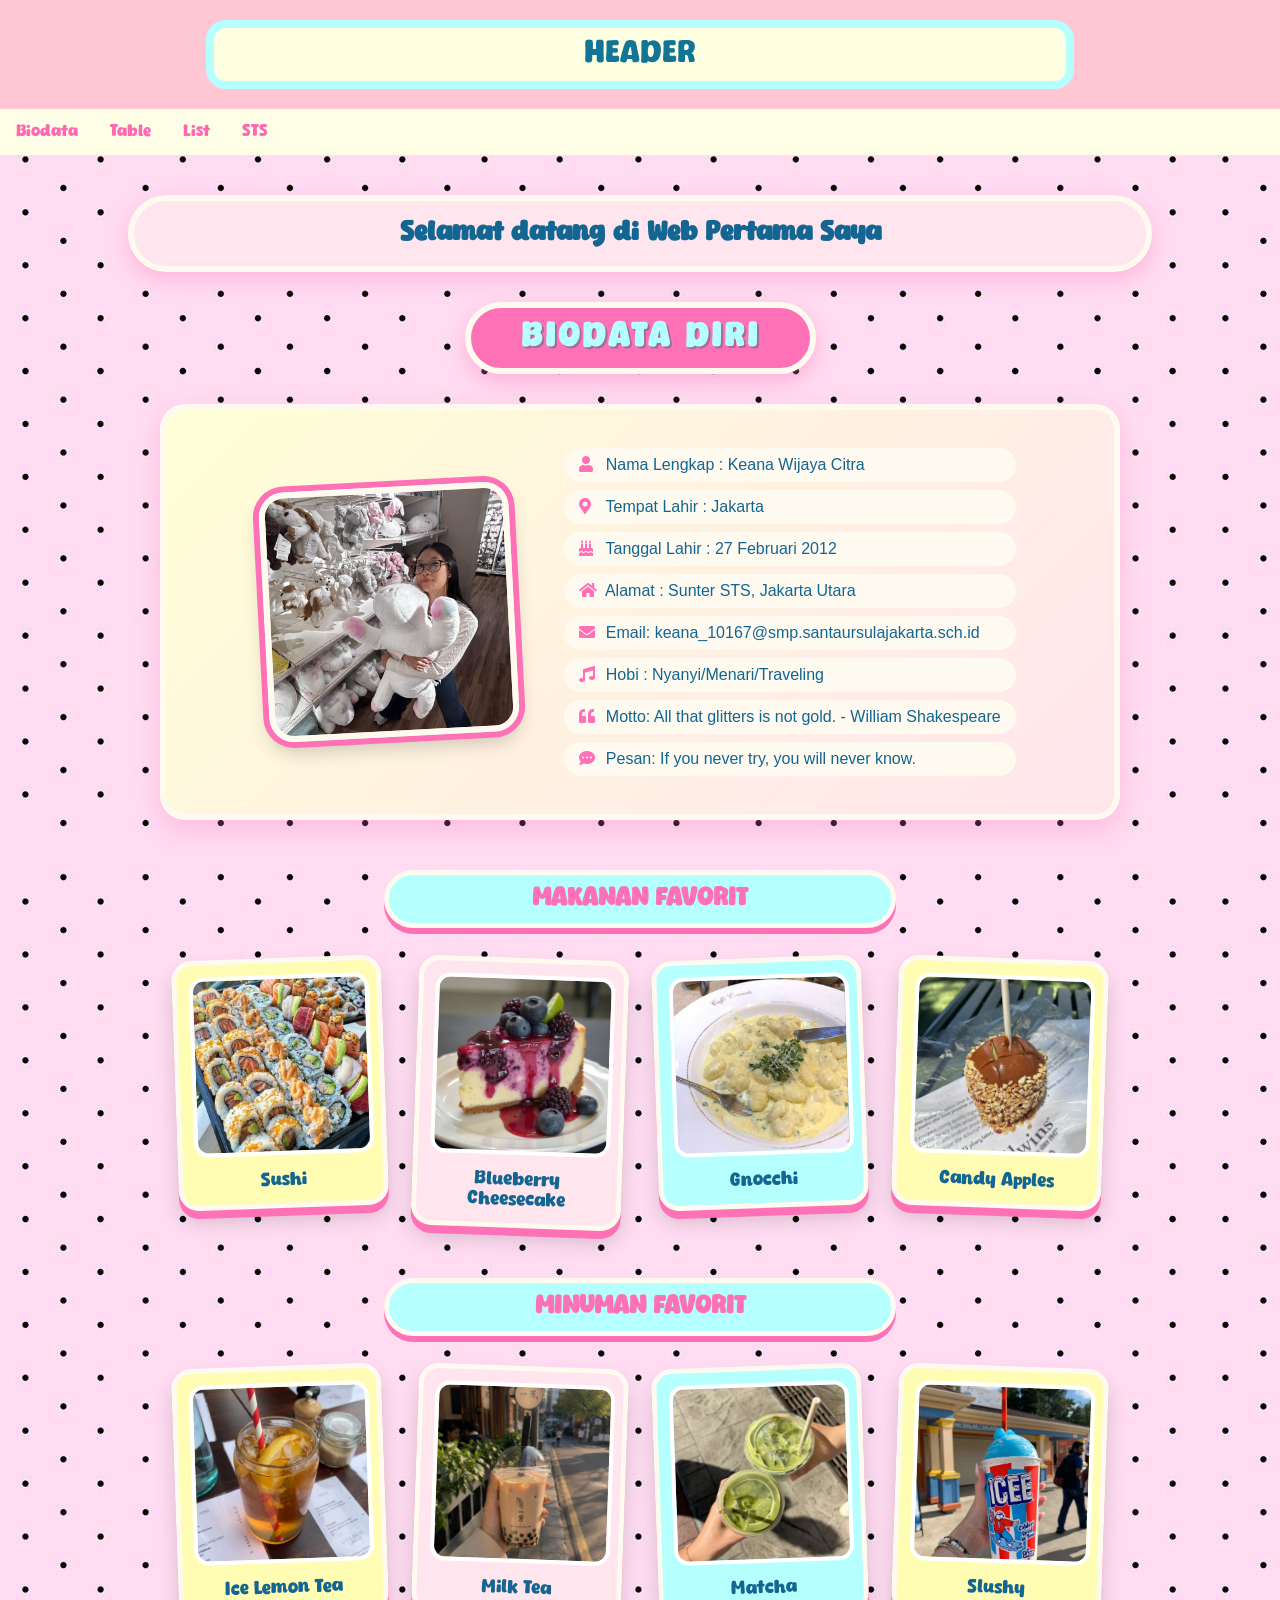
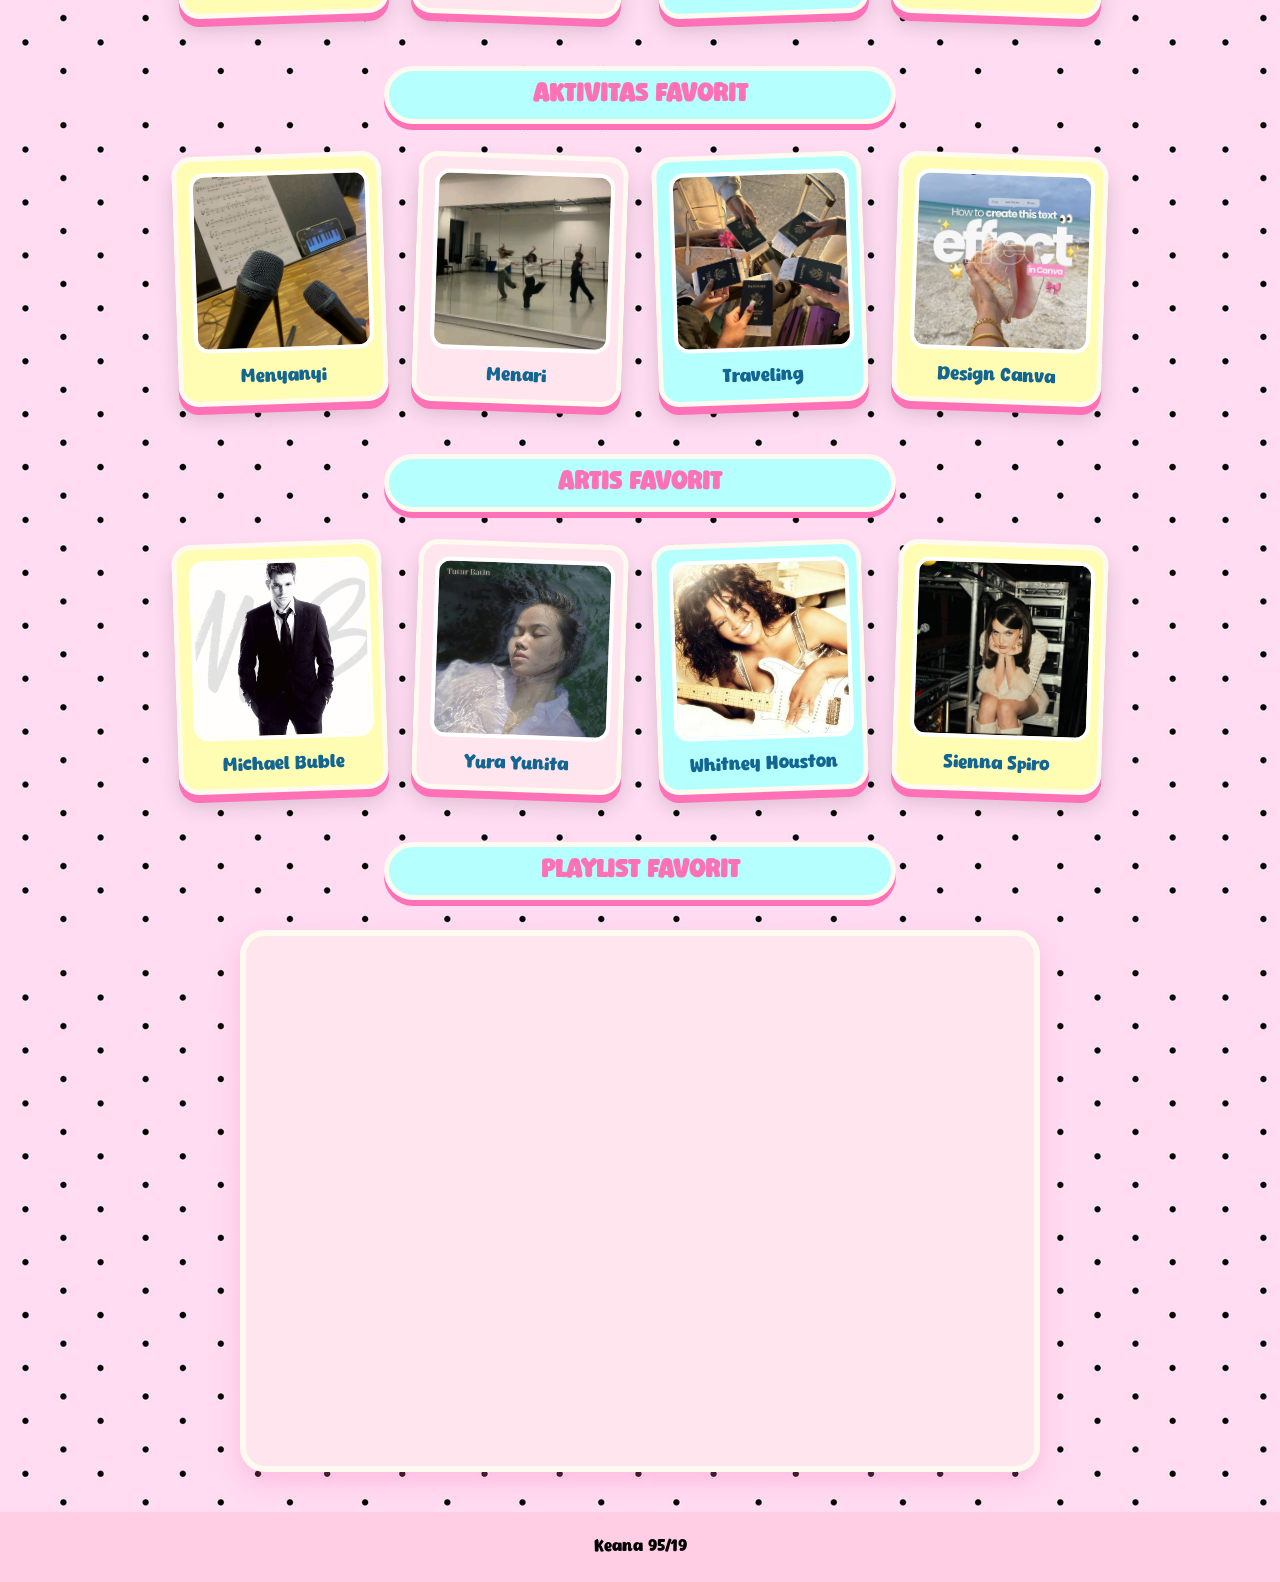
<file: index.html>
<!DOCTYPE html>
<html lang="id" translate="no">

<head>
    <title>BIODATA  DIRI</title>
    <link rel="stylesheet" href="https://cdnjs.cloudflare.com/ajax/libs/font-awesome/5.15.4/css/all.min.css">
    <link rel="stylesheet" href="index.css">
    <link rel="stylesheet" href="biodatastyle.css">
</head>

<body>
    <div class="header">
        <h2>HEADER</h2>
    </div>

    <div class="topnav">
        <a href="index.html" class="active">Biodata</a>
        <a href="table.html">Table</a>
        <a href="list.html">List</a>
        <a href="STS-95-19-KEANA/sts_95_19.html">STS</a>
    </div>

    <h2>Selamat datang di Web Pertama Saya</h2>

    <h1>BIODATA DIRI</h1>
    <div class="biodata">
        <div class="content">

            <div class="foto">
                <img src="kea.jpg" alt="Foto Masa Kini" class="top">
                <img src="keab.jpg" alt="Foto Masa Lalu" class="bottom">
            </div>

            <div class="isi">
                <p><i class="fas fa-user"></i> Nama Lengkap : Keana Wijaya Citra</p>
                <p><i class="fas fa-map-marker-alt"></i> Tempat Lahir : Jakarta</p>
                <p><i class="fas fa-birthday-cake"></i> Tanggal Lahir : 27 Februari 2012</p>
                <p><i class="fas fa-home"></i> Alamat : Sunter STS, Jakarta Utara</p>
                <p><i class="fas fa-envelope"></i> Email: keana_10167@smp.santaursulajakarta.sch.id</p>
                <p><i class="fas fa-music"></i> Hobi : Nyanyi/Menari/Traveling</p>
                <p><i class="fas fa-quote-left"></i> Motto: All that glitters is not gold. - William Shakespeare</p>
                <p><i class="fas fa-comment-dots"></i> Pesan: If you never try, you will never know.</p>
            </div>

        </div>
    </div>


    <h2>MAKANAN FAVORIT</h2>

    <div class="makanan">

        <div class="sushi">
            <img src="sushi.jpg" alt="Sushi" width="200" height="200">
            <p>Sushi</p>
        </div>

        <div class="blueberry">
            <img src="blueberry cheescake.jpg" alt="Blueberry Cheesecake" width="200" height="200">
            <p>Blueberry Cheesecake</p>
        </div>

        <div class="Gnocchi">
            <img src="gnocchi.jpg" alt="Gnocchi" width="200" height="200">
            <p>Gnocchi</p>
        </div>

        <div class="Candy">
            <img src="candy apple.jpg" alt="Candy Apples" width="200" height="200">
            <p>Candy Apples</p>
        </div>

    </div>


    <h3>MINUMAN FAVORIT</h3>

    <div class="minuman">

        <div class="ice">
            <img src="ice lemon tea.jpg" alt="Ice Lemon Tea" width="200" height="200">
            <p>Ice Lemon Tea</p>
        </div>

        <div class="Milk">
            <img src="milk tea.jpg" alt="Milk Tea" width="200" height="200">
            <p>Milk Tea</p>
        </div>

        <div class="Matcha">
            <img src="matcha.jpg" alt="Matcha" width="200" height="200">
            <p>Matcha</p>
        </div>

        <div class="Slushy">
            <img src="slushy.jpg" alt="Slushy" width="200" height="200">
            <p>Slushy</p>
        </div>

    </div>


    <h4>AKTIVITAS FAVORIT</h4>

    <div class="Aktivitas">

        <div class="Menyanyi">
            <img src="menyanyi.jpg" alt="Menyanyi" width="150" height="180">
            <p>Menyanyi</p>
        </div>

        <div class="Menari">
            <img src="menari.jpg" alt="Menari" width="150" height="180">
            <p>Menari</p>
        </div>

        <div class="Traveling">
            <img src="traveling.jpg" alt="Traveling" width="150" height="180">
            <p>Traveling</p>
        </div>

        <div class="Design">
            <img src="design canva.jpg" alt="Design Canva" width="150" height="180">
            <p>Design Canva</p>
        </div>

    </div>


    <h5>ARTIS FAVORIT</h5>

    <div class="Artis">

        <div class="Michael">
            <img src="michael buble.jpg" alt="Michael Buble" width="150" height="180">
            <p>Michael Buble</p>
        </div>

        <div class="Yura">
            <img src="yura yunita.jpg" alt="Yura Yunita" width="150" height="180">
            <p>Yura Yunita</p>
        </div>

        <div class="Whitney">
            <img src="whitney houston.jpg" alt="Whitney Houston" width="150" height="180">
            <p>Whitney Houston</p>
        </div>

        <div class="Sienna Spiro">
            <img src="sienna spiro.jpg" alt="Sienna Spiro" width="150" height="180">
            <p>Sienna Spiro</p>
        </div>

    </div>

    <h2>PLAYLIST FAVORIT</h2>

    <div class="playlist">
        <iframe data-testid="embed-iframe" style="border-radius:12px" src="https://open.spotify.com/embed/playlist/65lDXXpES93YU4XHJuozXr?utm_source=generator&theme=0&si=4c7670f8c61f4f93" width="100%" height="500" frameBorder="0" allowfullscreen="" allow="autoplay; clipboard-write; encrypted-media; fullscreen; picture-in-picture" loading="lazy"></iframe>
    </div>

    <div class="footer">
        <p>Keana 95/19</p>
    </div>

</body>

</html>
</file>
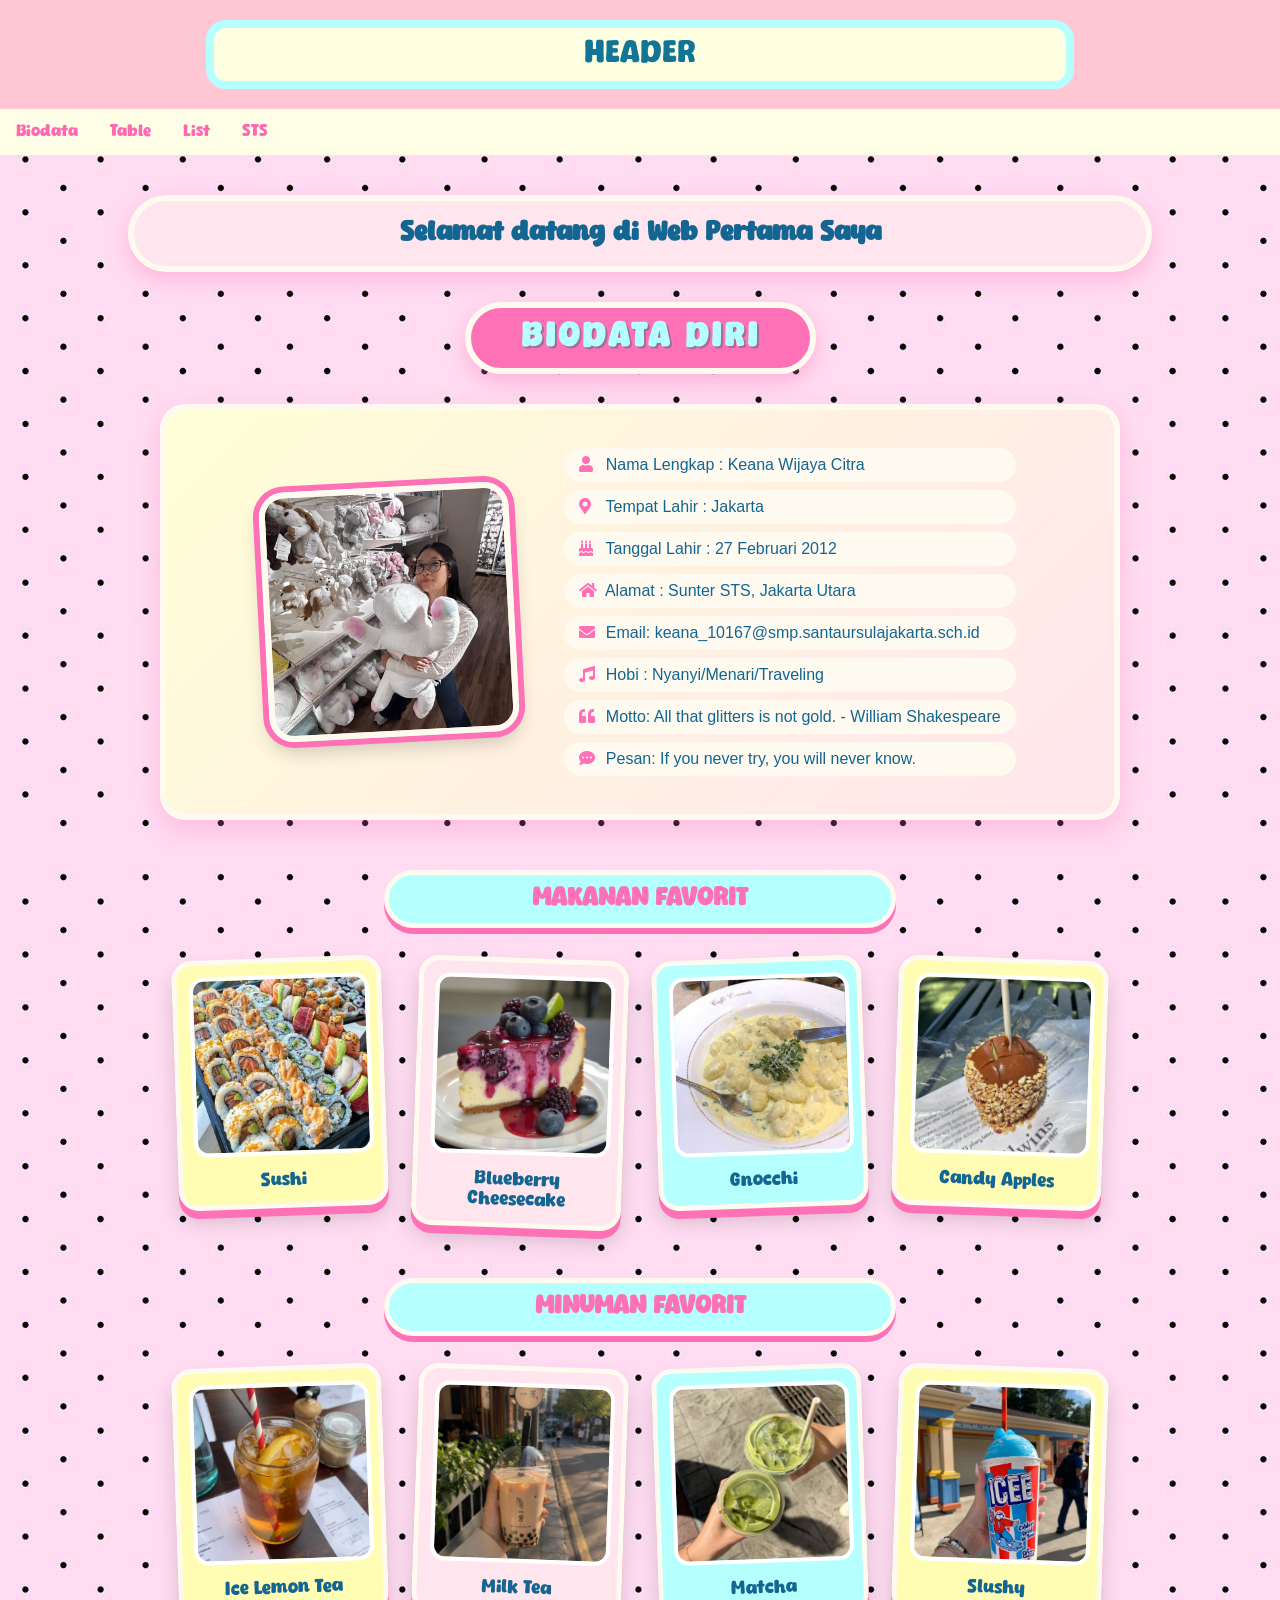
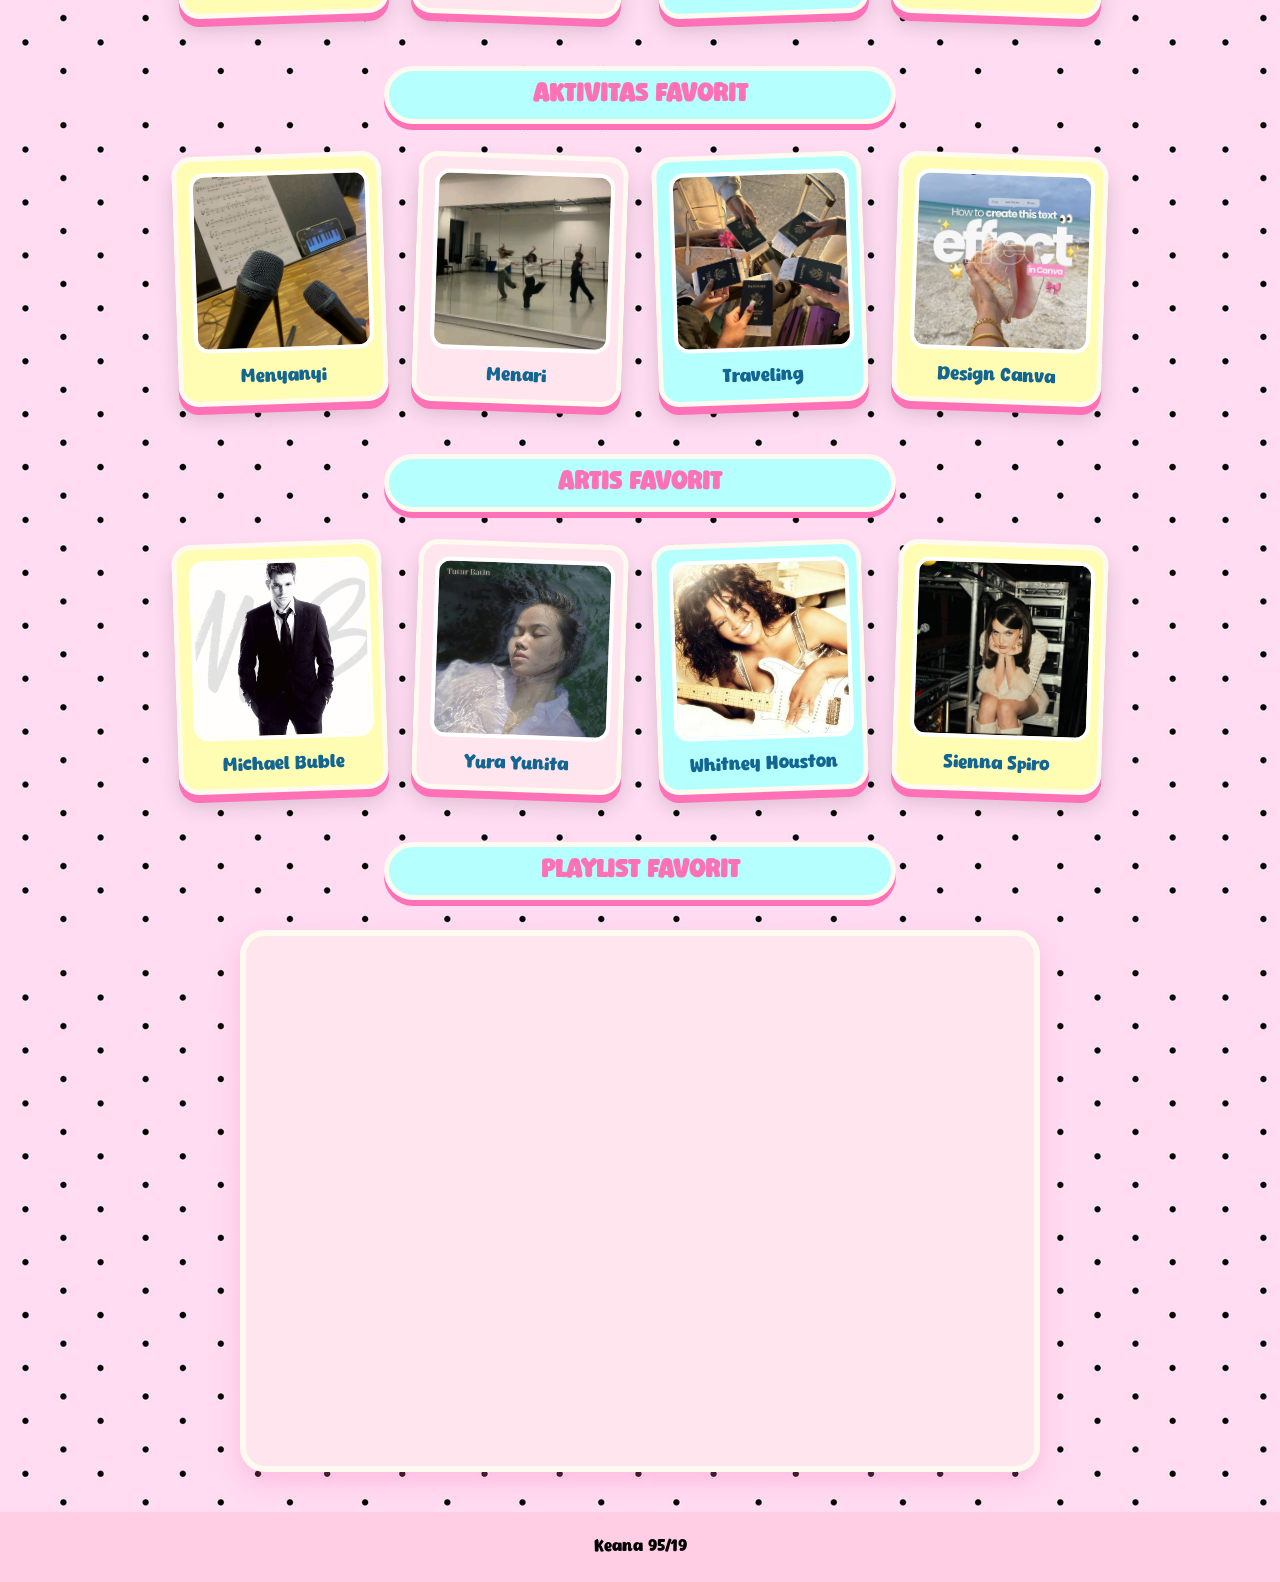
<file: biodata.html>
<!DOCTYPE html>
<html lang="id" translate="no">

<head>
    <title>BIODATA  DIRI</title>
    <link rel="stylesheet" href="https://cdnjs.cloudflare.com/ajax/libs/font-awesome/5.15.4/css/all.min.css">
    <link rel="stylesheet" href="index.css">
    <link rel="stylesheet" href="biodatastyle.css">
</head>

<body>
    <div class="header">
        <h2>HEADER</h2>
    </div>

    <div class="topnav">
        <a href="index.html" class="active">Biodata</a>
        <a href="table.html">Table</a>
        <a href="list.html">List</a>
        <a href="STS-95-19-KEANA/sts_95_19.html">STS</a>
    </div>

    <h2>Selamat datang di Web Pertama Saya</h2>

    <h1>BIODATA DIRI</h1>
    <div class="biodata">
        <div class="content">

            <div class="foto">
                <img src="kea.jpg" alt="Foto Masa Kini" class="top">
                <img src="keab.jpg" alt="Foto Masa Lalu" class="bottom">
            </div>

            <div class="isi">
                <p><i class="fas fa-user"></i> Nama Lengkap : Keana Wijaya Citra</p>
                <p><i class="fas fa-map-marker-alt"></i> Tempat Lahir : Jakarta</p>
                <p><i class="fas fa-birthday-cake"></i> Tanggal Lahir : 27 Februari 2012</p>
                <p><i class="fas fa-home"></i> Alamat : Sunter STS, Jakarta Utara</p>
                <p><i class="fas fa-envelope"></i> Email: keana_10167@smp.santaursulajakarta.sch.id</p>
                <p><i class="fas fa-music"></i> Hobi : Nyanyi/Menari/Traveling</p>
                <p><i class="fas fa-quote-left"></i> Motto: All that glitters is not gold. - William Shakespeare</p>
                <p><i class="fas fa-comment-dots"></i> Pesan: If you never try, you will never know.</p>
            </div>

        </div>
    </div>


    <h2>MAKANAN FAVORIT</h2>

    <div class="makanan">

        <div class="sushi">
            <img src="sushi.jpg" alt="Sushi" width="200" height="200">
            <p>Sushi</p>
        </div>

        <div class="blueberry">
            <img src="blueberry cheescake.jpg" alt="Blueberry Cheesecake" width="200" height="200">
            <p>Blueberry Cheesecake</p>
        </div>

        <div class="Gnocchi">
            <img src="gnocchi.jpg" alt="Gnocchi" width="200" height="200">
            <p>Gnocchi</p>
        </div>

        <div class="Candy">
            <img src="candy apple.jpg" alt="Candy Apples" width="200" height="200">
            <p>Candy Apples</p>
        </div>

    </div>


    <h3>MINUMAN FAVORIT</h3>

    <div class="minuman">

        <div class="ice">
            <img src="ice lemon tea.jpg" alt="Ice Lemon Tea" width="200" height="200">
            <p>Ice Lemon Tea</p>
        </div>

        <div class="Milk">
            <img src="milk tea.jpg" alt="Milk Tea" width="200" height="200">
            <p>Milk Tea</p>
        </div>

        <div class="Matcha">
            <img src="matcha.jpg" alt="Matcha" width="200" height="200">
            <p>Matcha</p>
        </div>

        <div class="Slushy">
            <img src="slushy.jpg" alt="Slushy" width="200" height="200">
            <p>Slushy</p>
        </div>

    </div>


    <h4>AKTIVITAS FAVORIT</h4>

    <div class="Aktivitas">

        <div class="Menyanyi">
            <img src="menyanyi.jpg" alt="Menyanyi" width="150" height="180">
            <p>Menyanyi</p>
        </div>

        <div class="Menari">
            <img src="menari.jpg" alt="Menari" width="150" height="180">
            <p>Menari</p>
        </div>

        <div class="Traveling">
            <img src="traveling.jpg" alt="Traveling" width="150" height="180">
            <p>Traveling</p>
        </div>

        <div class="Design">
            <img src="design canva.jpg" alt="Design Canva" width="150" height="180">
            <p>Design Canva</p>
        </div>

    </div>


    <h5>ARTIS FAVORIT</h5>

    <div class="Artis">

        <div class="Michael">
            <img src="michael buble.jpg" alt="Michael Buble" width="150" height="180">
            <p>Michael Buble</p>
        </div>

        <div class="Yura">
            <img src="yura yunita.jpg" alt="Yura Yunita" width="150" height="180">
            <p>Yura Yunita</p>
        </div>

        <div class="Whitney">
            <img src="whitney houston.jpg" alt="Whitney Houston" width="150" height="180">
            <p>Whitney Houston</p>
        </div>

        <div class="Sienna Spiro">
            <img src="sienna spiro.jpg" alt="Sienna Spiro" width="150" height="180">
            <p>Sienna Spiro</p>
        </div>

    </div>

    <h2>PLAYLIST FAVORIT</h2>

    <div class="playlist">
        <iframe data-testid="embed-iframe" style="border-radius:12px" src="https://open.spotify.com/embed/playlist/65lDXXpES93YU4XHJuozXr?utm_source=generator&theme=0&si=4c7670f8c61f4f93" width="100%" height="500" frameBorder="0" allowfullscreen="" allow="autoplay; clipboard-write; encrypted-media; fullscreen; picture-in-picture" loading="lazy"></iframe>
    </div>

    <div class="footer">
        <p>Keana 95/19</p>
    </div>

</body>

</html>
</file>
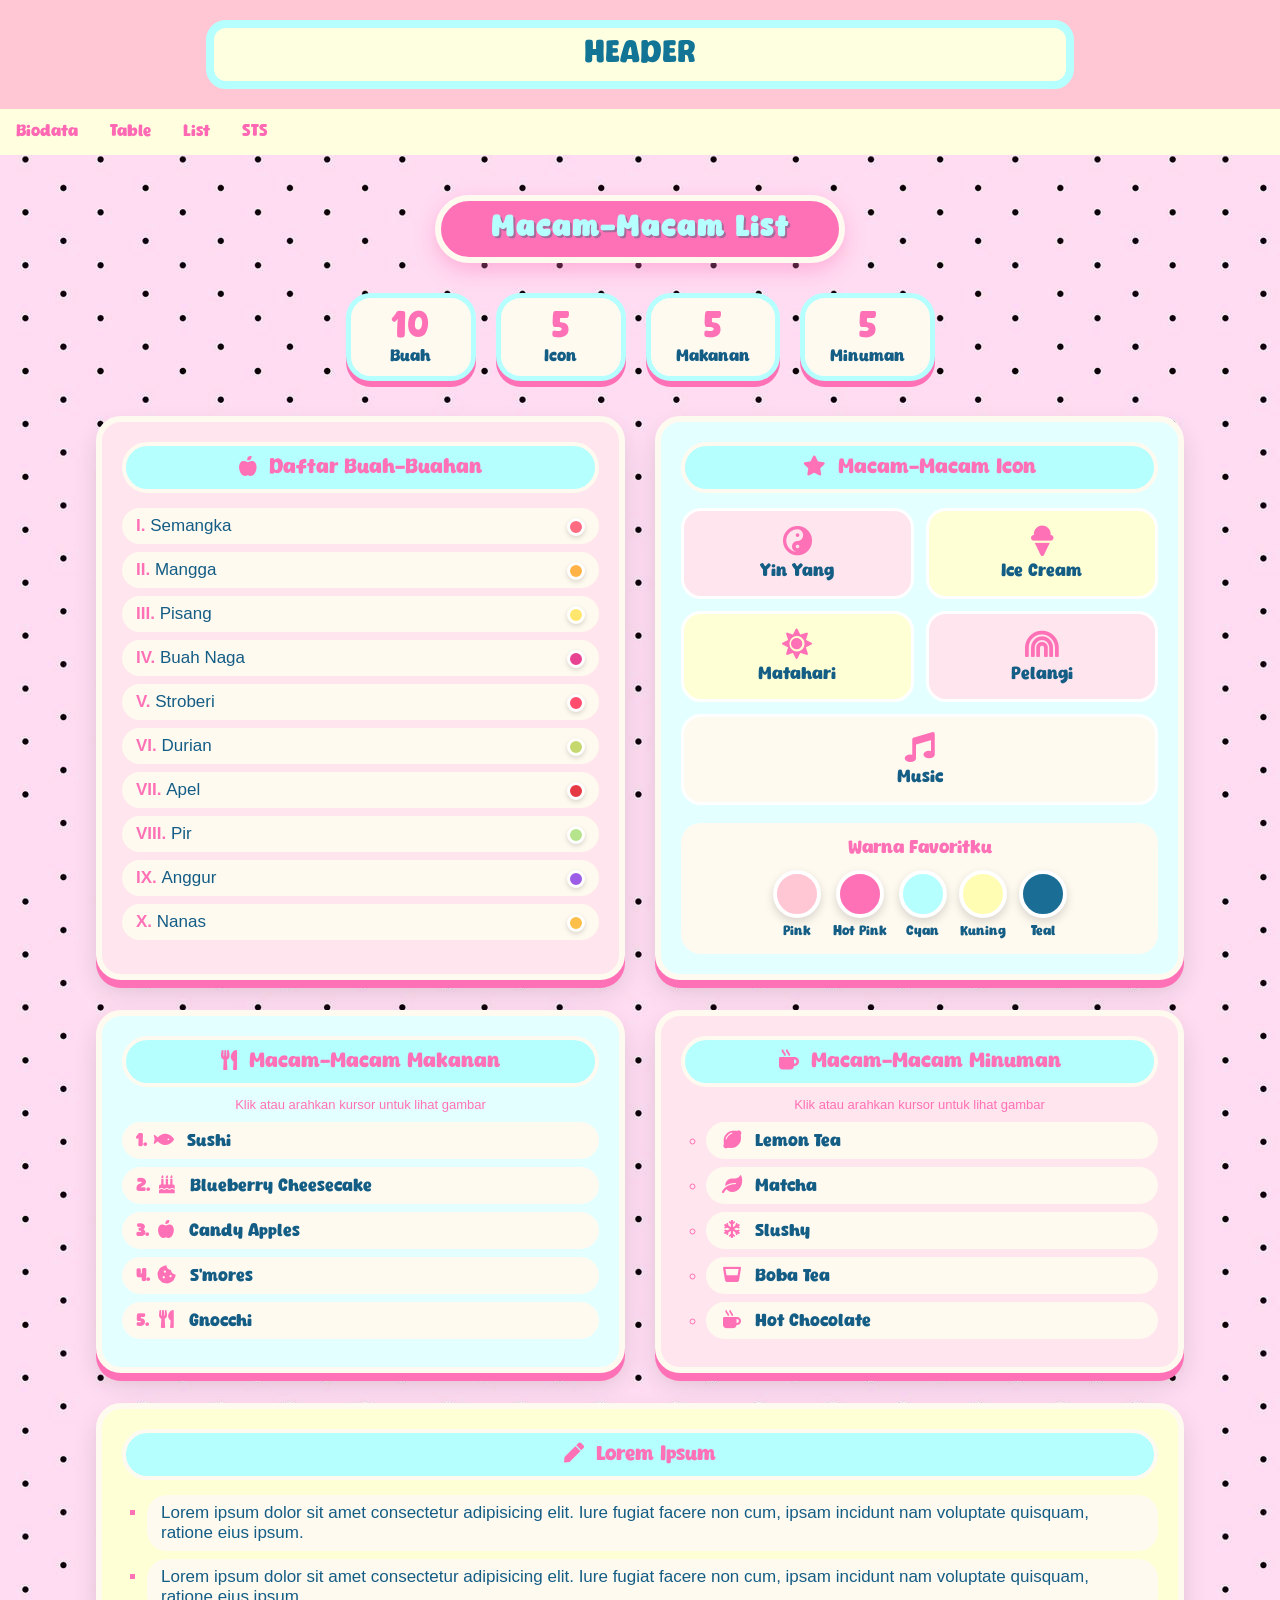
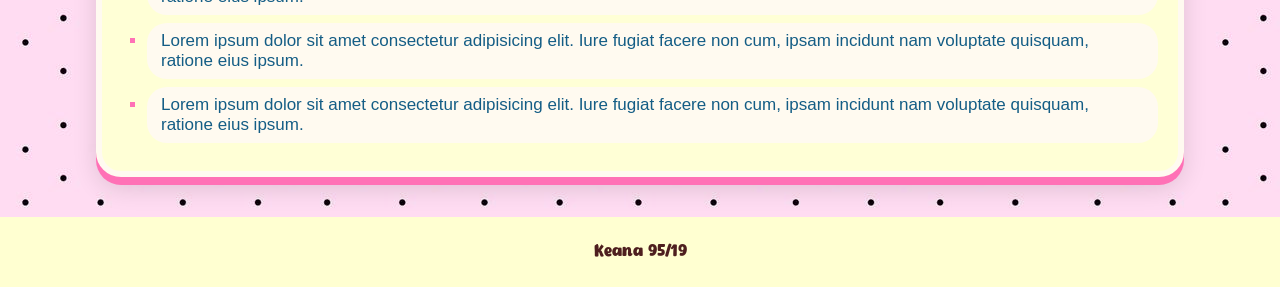
<file: list.html>
<!DOCTYPE html>
<html lang="id" translate="no">
<head>
  <meta charset="UTF-8">
  <title>Tugas List</title>
  <link rel="stylesheet" href="https://cdnjs.cloudflare.com/ajax/libs/font-awesome/5.15.4/css/all.min.css">
  <link rel="stylesheet" href="list.css">
</head>
<body>
  <div class="header">
    <h2>HEADER</h2>
  </div>

  <div class="topnav">
       <a href="biodata.html">Biodata</a>
       <a href="table.html">Table</a>
       <a href="list.html">List</a>
       <a href="STS-95-19-KEANA/sts_95_19.html">STS</a>
   </div>

  <h2 class="judul">Macam-Macam List</h2>

  <!-- ===== Ringkasan jumlah isi ===== -->
  <div class="ringkasan">
    <div class="angka">
      <span>10</span>
      <p>Buah</p>
    </div>
    <div class="angka">
      <span>5</span>
      <p>Icon</p>
    </div>
    <div class="angka">
      <span>5</span>
      <p>Makanan</p>
    </div>
    <div class="angka">
      <span>5</span>
      <p>Minuman</p>
    </div>
  </div>

  <div class="kotak">

    <!-- ===== Buah ===== -->
    <div class="kartu">
      <h4><i class="fas fa-apple-alt"></i> Daftar Buah-Buahan</h4>
      <ol class="buah">
        <li>Semangka <span class="warna-buah" style="background-color: #ff6b81;"></span></li>
        <li>Mangga <span class="warna-buah" style="background-color: #ffb347;"></span></li>
        <li>Pisang <span class="warna-buah" style="background-color: #ffe66d;"></span></li>
        <li>Buah Naga <span class="warna-buah" style="background-color: #e84393;"></span></li>
        <li>Stroberi <span class="warna-buah" style="background-color: #ff4d6d;"></span></li>
        <li>Durian <span class="warna-buah" style="background-color: #c5d86d;"></span></li>
        <li>Apel <span class="warna-buah" style="background-color: #e63946;"></span></li>
        <li>Pir <span class="warna-buah" style="background-color: #b5e48c;"></span></li>
        <li>Anggur <span class="warna-buah" style="background-color: #9b5de5;"></span></li>
        <li>Nanas <span class="warna-buah" style="background-color: #fcbf49;"></span></li>
      </ol>
    </div>

    <!-- ===== Icon ===== -->
    <div class="kartu">
      <h4><i class="fas fa-star"></i> Macam-Macam Icon</h4>
      <ul class="icon">
        <li><i class="fas fa-yin-yang"></i> Yin Yang</li>
        <li><i class="fas fa-ice-cream"></i> Ice Cream</li>
        <li><i class="fas fa-sun"></i> Matahari</li>
        <li><i class="fas fa-rainbow"></i> Pelangi</li>
        <li class="penuh"><i class="fas fa-music"></i> Music</li>
      </ul>

      <div class="palet">
        <p class="palet-judul">Warna Favoritku</p>
        <div class="warna-warna">
          <div class="warna-item">
            <div class="warna" style="background-color: #ffc7d4;"></div>
            <p>Pink</p>
          </div>
          <div class="warna-item">
            <div class="warna" style="background-color: rgb(255, 113, 182);"></div>
            <p>Hot Pink</p>
          </div>
          <div class="warna-item">
            <div class="warna" style="background-color: rgb(181, 255, 255);"></div>
            <p>Cyan</p>
          </div>
          <div class="warna-item">
            <div class="warna" style="background-color: rgb(255, 253, 180);"></div>
            <p>Kuning</p>
          </div>
          <div class="warna-item">
            <div class="warna" style="background-color: rgb(26, 110, 149);"></div>
            <p>Teal</p>
          </div>
        </div>
      </div>
    </div>

    <div class="kartu">
      <h4><i class="fas fa-utensils"></i> Macam-Macam Makanan</h4>
      <p class="petunjuk">Klik atau arahkan kursor untuk lihat gambar</p>
      <ol class="makanan">
        <li tabindex="0"><i class="fas fa-fish"></i> Sushi
          <img class="gambar" src="sushi.jpg" alt="Sushi"></li>
        <li tabindex="0"><i class="fas fa-birthday-cake"></i> Blueberry Cheesecake
          <img class="gambar" src="blueberry cheescake.jpg" alt="Blueberry Cheesecake"></li>
        <li tabindex="0"><i class="fas fa-apple-alt"></i> Candy Apples
          <img class="gambar" src="candy apple.jpg" alt="Candy Apples"></li>
        <li tabindex="0"><i class="fas fa-cookie-bite"></i> S'mores
          <img class="gambar" src="smores.jpg" alt="S'mores"></li>
        <li tabindex="0"><i class="fas fa-utensils"></i> Gnocchi
          <img class="gambar" src="gnocchi.jpg" alt="Gnocchi"></li>
      </ol>
    </div>

    <div class="kartu">
      <h4><i class="fas fa-mug-hot"></i> Macam-Macam Minuman</h4>
      <p class="petunjuk">Klik atau arahkan kursor untuk lihat gambar</p>
      <ul class="minuman">
        <li tabindex="0"><i class="fas fa-lemon"></i> Lemon Tea
          <img class="gambar" src="ice lemon tea.jpg" alt="Lemon Tea"></li>
        <li tabindex="0"><i class="fas fa-leaf"></i> Matcha
          <img class="gambar" src="matcha.jpg" alt="Matcha"></li>
        <li tabindex="0"><i class="fas fa-snowflake"></i> Slushy
          <img class="gambar" src="slushy.jpg" alt="Slushy"></li>
        <li tabindex="0"><i class="fas fa-glass-whiskey"></i> Boba Tea
          <img class="gambar" src="milk tea.jpg" alt="Boba Tea"></li>
        <li tabindex="0"><i class="fas fa-mug-hot"></i> Hot Chocolate
          <img class="gambar" src="hot chocolate.jpg" alt="Hot Chocolate"></li>
      </ul>
    </div>

    <div class="kartu lebar">
      <h4><i class="fas fa-pen"></i> Lorem Ipsum</h4>
      <ul class="lorem">
        <li>Lorem ipsum dolor sit amet consectetur adipisicing elit. Iure fugiat facere non cum, ipsam incidunt nam voluptate quisquam, ratione eius ipsum.</li>
        <li>Lorem ipsum dolor sit amet consectetur adipisicing elit. Iure fugiat facere non cum, ipsam incidunt nam voluptate quisquam, ratione eius ipsum.</li>
        <li>Lorem ipsum dolor sit amet consectetur adipisicing elit. Iure fugiat facere non cum, ipsam incidunt nam voluptate quisquam, ratione eius ipsum.</li>
        <li>Lorem ipsum dolor sit amet consectetur adipisicing elit. Iure fugiat facere non cum, ipsam incidunt nam voluptate quisquam, ratione eius ipsum.</li>
      </ul>
    </div>

  </div>

  <div class="footer">
    <p>Keana 95/19</p>
  </div>
</body>
</html>
</file>
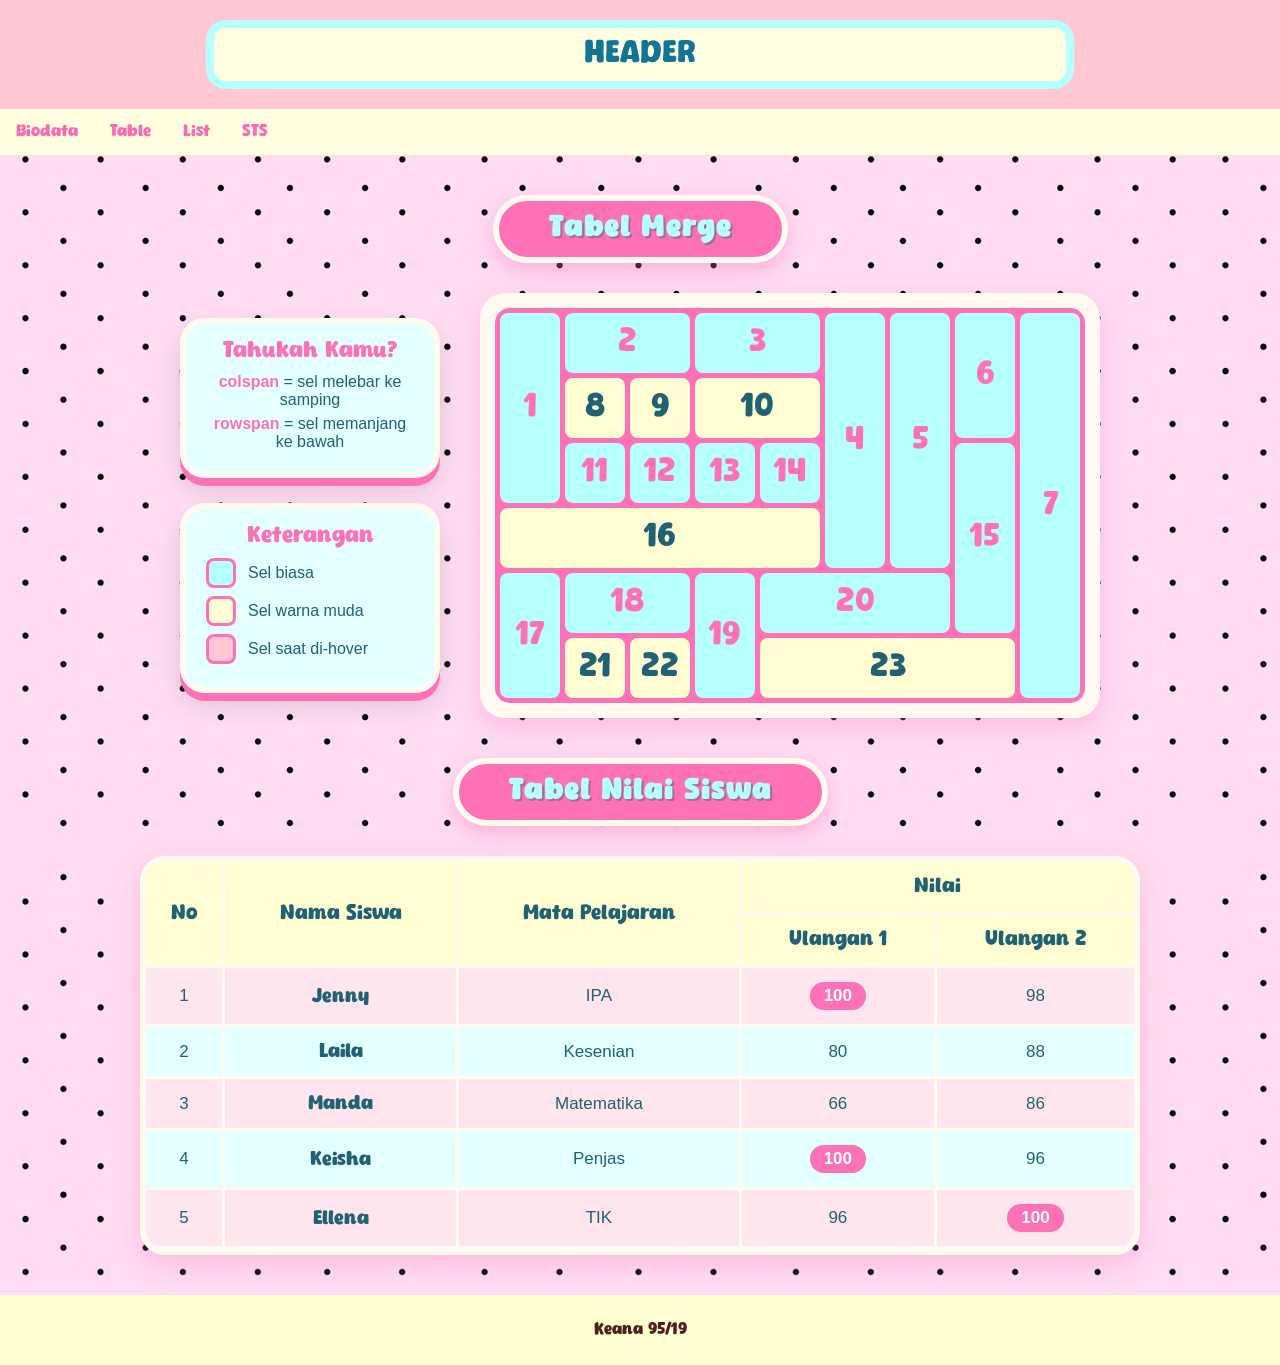
<file: table.html>
<!DOCTYPE html>
<html lang="id" translate="no">
<head>
    <title>Tabel Nilai Siswa</title>
    <link rel="stylesheet" href="table.css">
</head>
<body>
    <div class="header">
        <h2>HEADER</h2>
    </div>

    <div class="topnav">
       <a href="biodata.html">Biodata</a>
       <a href="table.html">Table</a>
       <a href="list.html">List</a>
       <a href="STS-95-19-KEANA/sts_95_19.html">STS</a>
   </div>

    <h2 class="judul">Tabel Merge</h2>

    <div class="baris-merge">

        <div class="kolom-kiri">

            <div class="info-merge">
                <p class="info-judul">Tahukah Kamu?</p>
                <p><b>colspan</b> = sel melebar ke samping</p>
                <p><b>rowspan</b> = sel memanjang ke bawah</p>
            </div>

            <div class="info-merge">
                <p class="info-judul">Keterangan</p>
                <div class="keterangan">
                    <span class="contoh contoh-cyan"></span>
                    <p>Sel biasa</p>
                </div>
                <div class="keterangan">
                    <span class="contoh contoh-kuning"></span>
                    <p>Sel warna muda</p>
                </div>
                <div class="keterangan">
                    <span class="contoh contoh-pink"></span>
                    <p>Sel saat di-hover</p>
                </div>
            </div>

        </div>

        <div class="kartu-merge">
            <table class="merge">
                <tr>
                    <td rowspan="3">1</td>
                    <td colspan="2">2</td>
                    <td colspan="2">3</td>
                    <td rowspan="4">4</td>
                    <td rowspan="4">5</td>
                    <td rowspan="2">6</td>
                    <td rowspan="6">7</td>
                </tr>
                <tr>
                    <td class="muda">8</td>
                    <td class="muda">9</td>
                    <td class="muda" colspan="2">10</td>
                </tr>
                <tr>
                    <td>11</td>
                    <td>12</td>
                    <td>13</td>
                    <td>14</td>
                    <td rowspan="3">15</td>
                </tr>
                <tr>
                    <td class="muda" colspan="5">16</td>
                </tr>
                <tr>
                    <td rowspan="2">17</td>
                    <td colspan="2">18</td>
                    <td rowspan="2">19</td>
                    <td colspan="3">20</td>
                </tr>
                <tr>
                    <td class="muda">21</td>
                    <td class="muda">22</td>
                    <td class="muda" colspan="4">23</td>
                </tr>
            </table>
        </div>

    </div>

    <h2 class="judul">Tabel Nilai Siswa</h2>

    <div class="kartu-tabel">
        <table>
            <tr>
                <th rowspan="2">No</th>
                <th rowspan="2">Nama Siswa</th>
                <th rowspan="2">Mata Pelajaran</th>
                <th colspan="2">Nilai</th>
            </tr>
            <tr>
                <th>Ulangan 1</th>
                <th>Ulangan 2</th>
            </tr>
            <tr>
                <td>1</td>
                <td>Jenny</td>
                <td>IPA</td>
                <td><span class="sempurna">100</span></td>
                <td>98</td>
            </tr>
            <tr>
                <td>2</td>
                <td>Laila</td>
                <td>Kesenian</td>
                <td>80</td>
                <td>88</td>
            </tr>
            <tr>
                <td>3</td>
                <td>Manda</td>
                <td>Matematika</td>
                <td>66</td>
                <td>86</td>
            </tr>
            <tr>
                <td>4</td>
                <td>Keisha</td>
                <td>Penjas</td>
                <td><span class="sempurna">100</span></td>
                <td>96</td>
            </tr>
            <tr>
                <td>5</td>
                <td>Ellena</td>
                <td>TIK</td>
                <td>96</td>
                <td><span class="sempurna">100</span></td>
            </tr>
        </table>
    </div>

    <div class="footer">
        <p>Keana 95/19</p>
    </div>
</body>
</html>
</file>
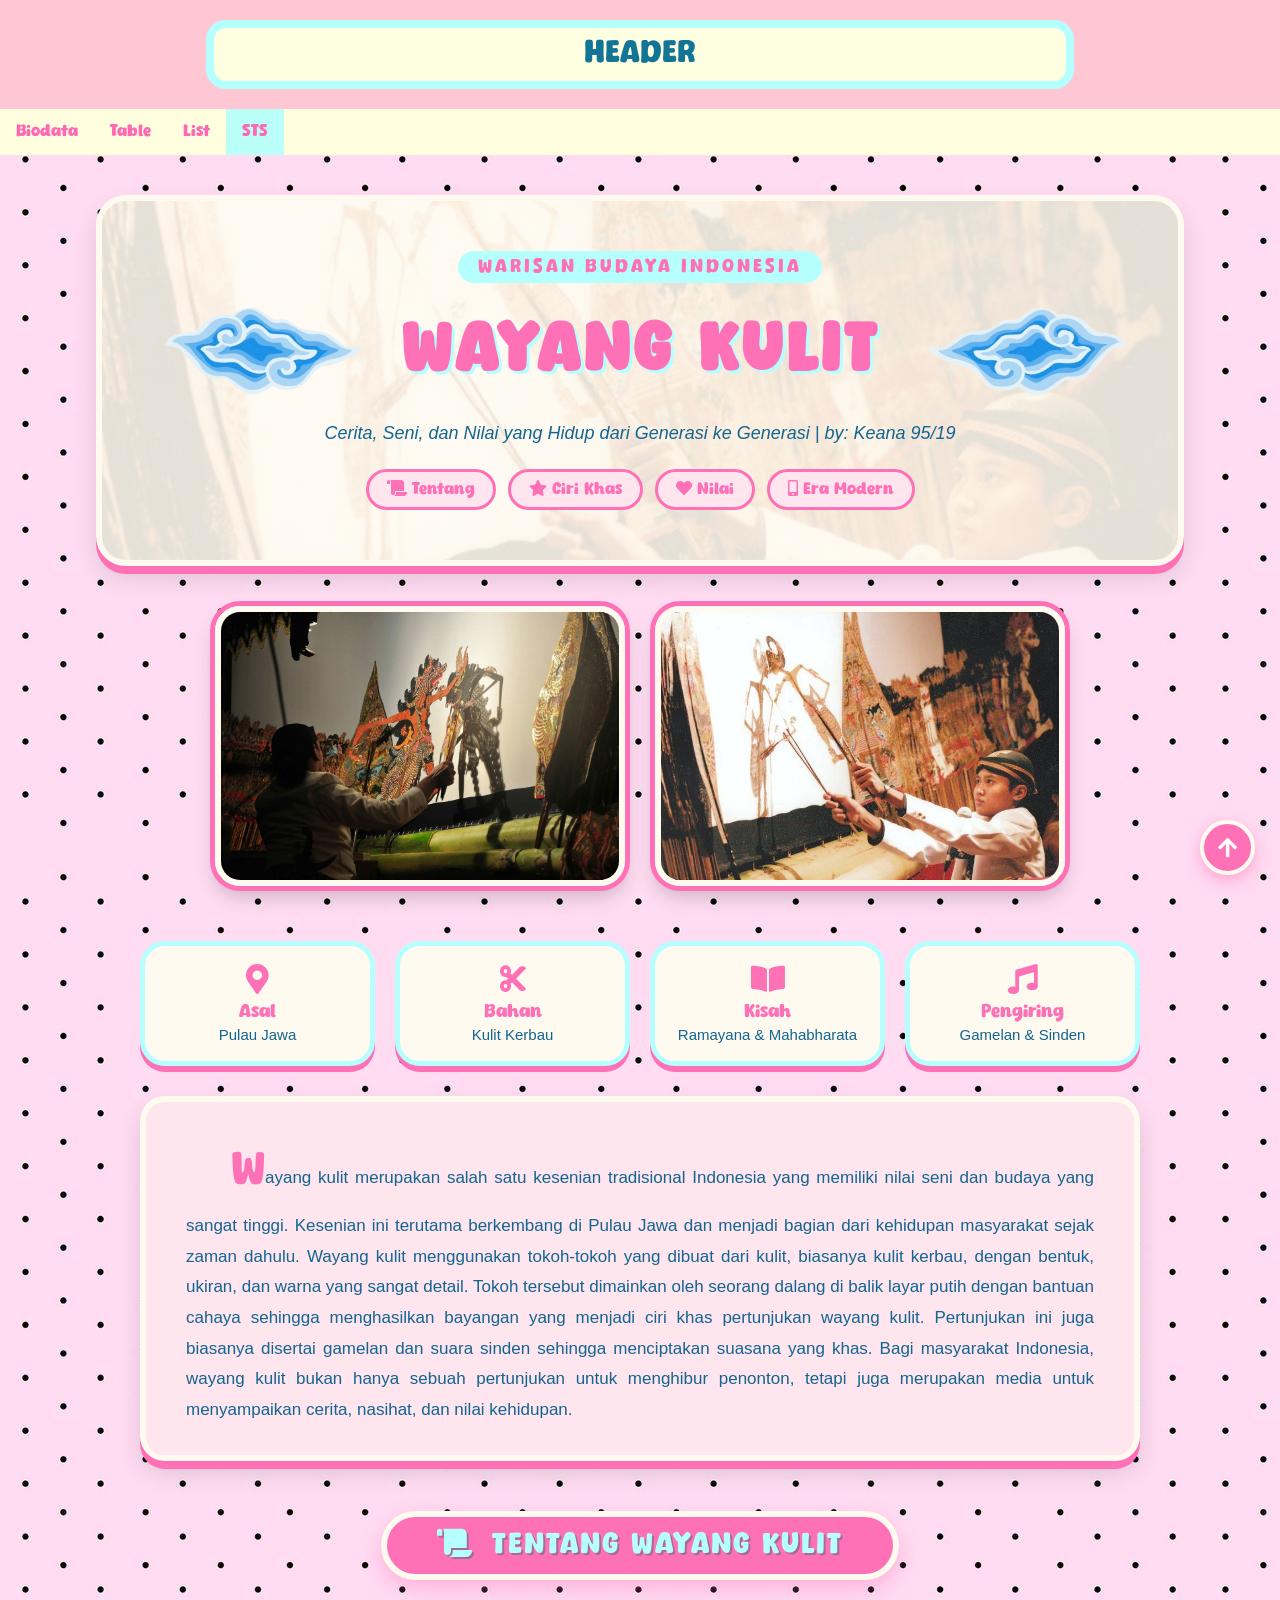
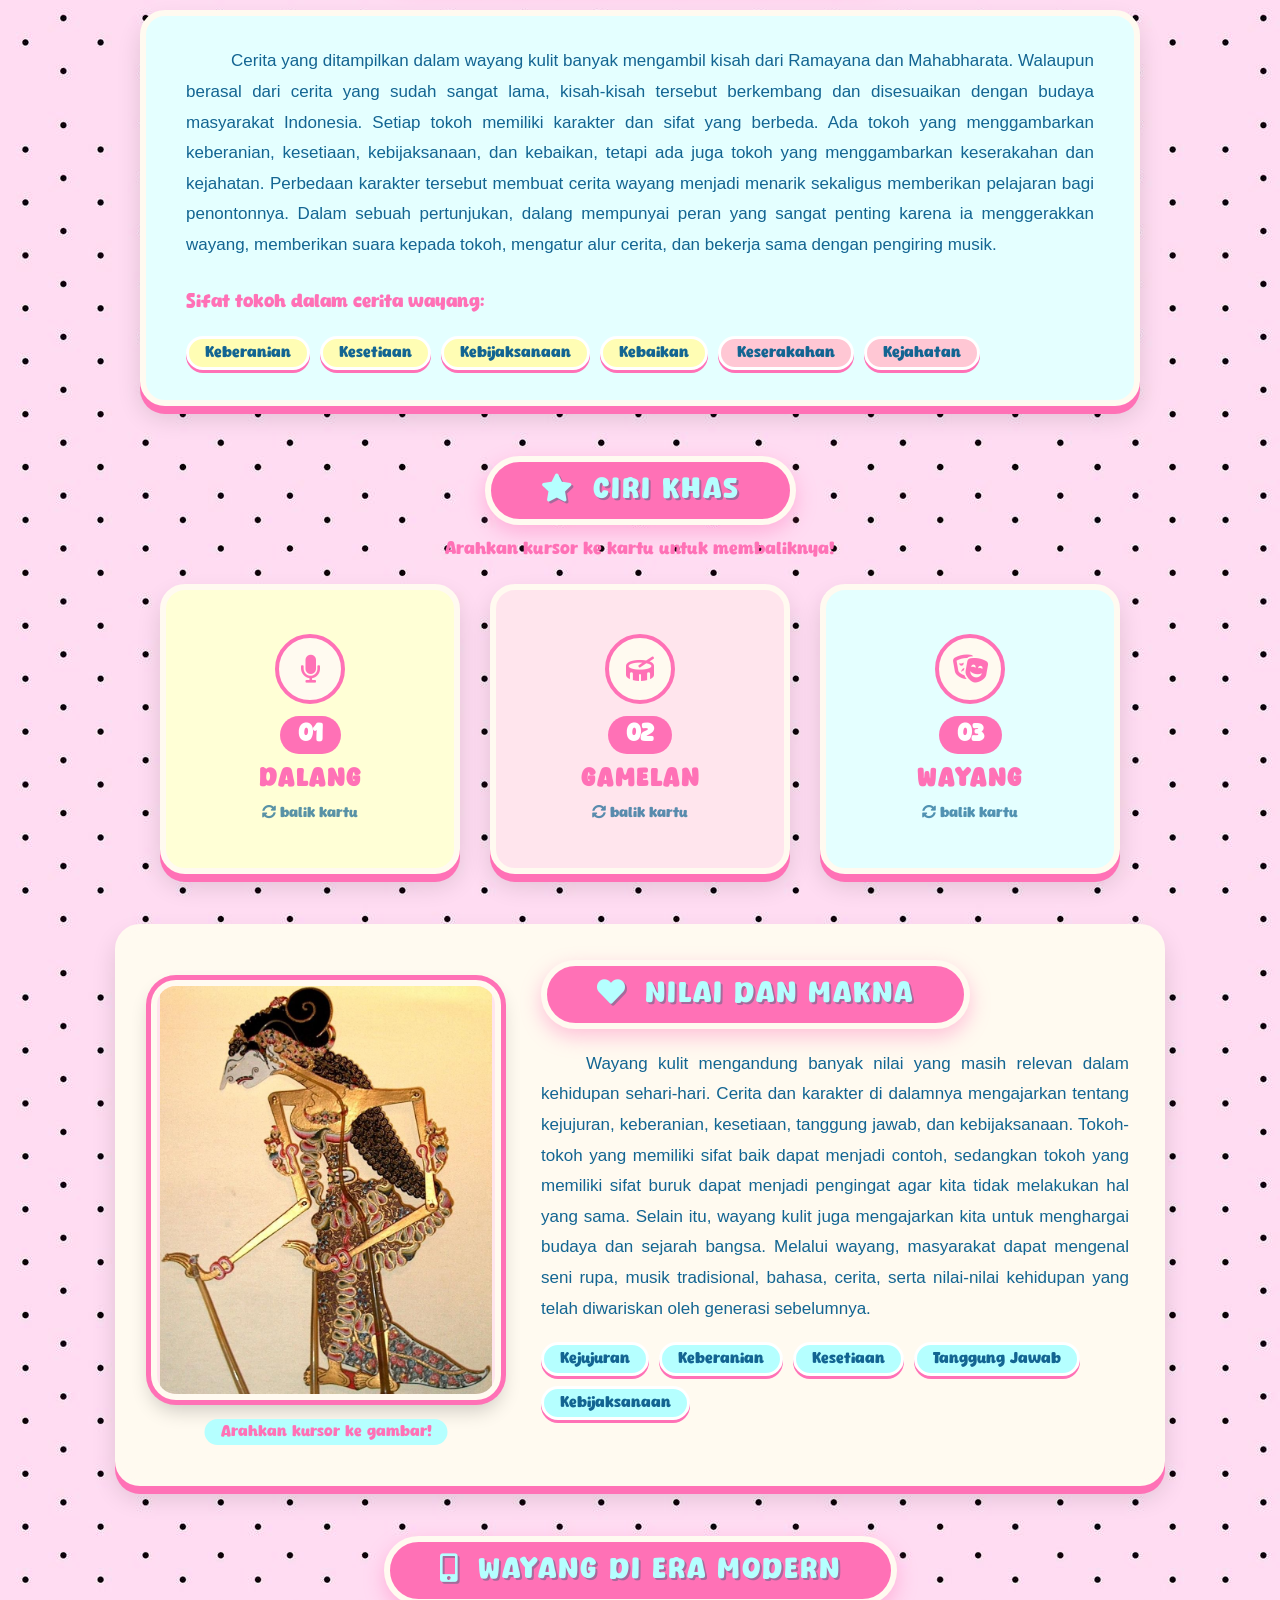
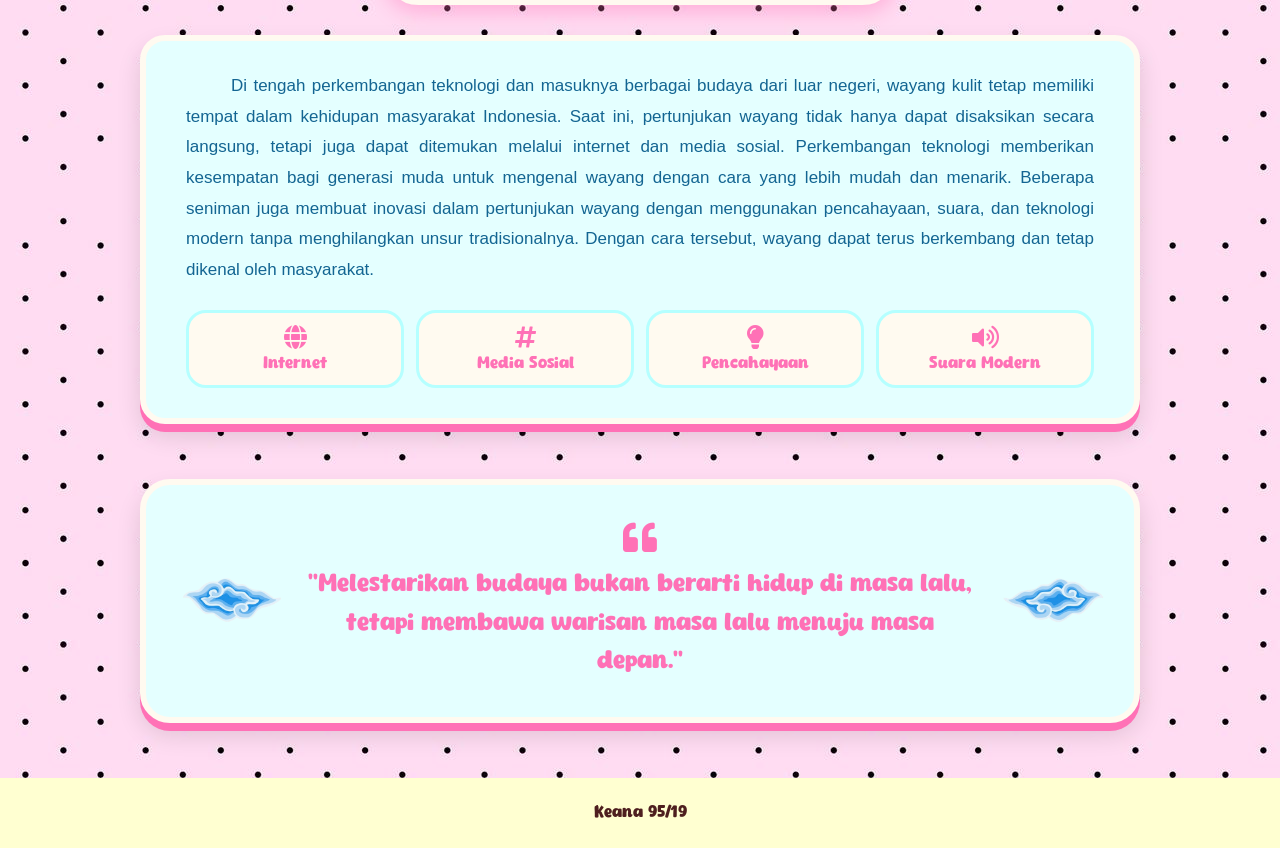
<file: STS-95-19-KEANA/sts_95_19.html>
<!DOCTYPE html>
<html lang="id" translate="no">
<head>
    <meta charset="UTF-8">
    <title>WAYANG KULIT | Warisan Budaya Indonesia</title>
    <link rel="stylesheet" href="https://cdnjs.cloudflare.com/ajax/libs/font-awesome/5.15.4/css/all.min.css">
    <link rel="stylesheet" href="sts_95_19.css">
</head>

<body id="atas">

    <div class="header">
        <h2>HEADER</h2>
    </div>

    <div class="topnav">
        <a href="../biodata.html">Biodata</a>
        <a href="../table.html">Table</a>
        <a href="../list.html">List</a>
        <a href="sts_95_19.html" class="active">STS</a>
    </div>

    <div class="hero">
        <p class="small-title">WARISAN BUDAYA INDONESIA</p>

        <div class="judul-wayang">
            <img src="megamendungki-removebg-preview.png" alt="Mega Mendung">
            <h1>WAYANG KULIT</h1>
            <img src="megamendungka-removebg-preview.png" alt="Mega Mendung">
        </div>

        <p class="subtitle">
            Cerita, Seni, dan Nilai yang Hidup dari Generasi ke Generasi | by: Keana 95/19
        </p>

        <div class="daftar-isi">
            <a href="#tentang"><i class="fas fa-scroll"></i> Tentang</a>
            <a href="#ciri"><i class="fas fa-star"></i> Ciri Khas</a>
            <a href="#nilai"><i class="fas fa-heart"></i> Nilai</a>
            <a href="#modern"><i class="fas fa-mobile-alt"></i> Era Modern</a>
        </div>
    </div>

    <div class="hero-images">
        <div class="hero-image">
            <img src="pertwayang.jpg" alt="Wayang Kulit">
            <p class="keterangan-foto"><i class="fas fa-user"></i> Tokoh Wayang Kulit</p>
        </div>
        <div class="hero-image">
            <img src="pertunjukan.jpg" alt="Pertunjukan Wayang Kulit">
            <p class="keterangan-foto"><i class="fas fa-theater-masks"></i> Pertunjukan Wayang Kulit</p>
        </div>
    </div>

    <div class="fakta">
        <div class="fakta-item">
            <i class="fas fa-map-marker-alt"></i>
            <p class="fakta-judul">Asal</p>
            <p>Pulau Jawa</p>
        </div>
        <div class="fakta-item">
            <i class="fas fa-cut"></i>
            <p class="fakta-judul">Bahan</p>
            <p>Kulit Kerbau</p>
        </div>
        <div class="fakta-item">
            <i class="fas fa-book-open"></i>
            <p class="fakta-judul">Kisah</p>
            <p>Ramayana &amp; Mahabharata</p>
        </div>
        <div class="fakta-item">
            <i class="fas fa-music"></i>
            <p class="fakta-judul">Pengiring</p>
            <p>Gamelan &amp; Sinden</p>
        </div>
    </div>

    <div class="intro">
        <p>
            Wayang kulit merupakan salah satu kesenian tradisional Indonesia yang memiliki nilai seni dan budaya yang sangat tinggi. Kesenian ini terutama berkembang di Pulau Jawa dan menjadi bagian dari kehidupan masyarakat sejak zaman dahulu. Wayang kulit menggunakan tokoh-tokoh yang dibuat dari kulit, biasanya kulit kerbau, dengan bentuk, ukiran, dan warna yang sangat detail. Tokoh tersebut dimainkan oleh seorang dalang di balik layar putih dengan bantuan cahaya sehingga menghasilkan bayangan yang menjadi ciri khas pertunjukan wayang kulit. Pertunjukan ini juga biasanya disertai gamelan dan suara sinden sehingga menciptakan suasana yang khas. Bagi masyarakat Indonesia, wayang kulit bukan hanya sebuah pertunjukan untuk menghibur penonton, tetapi juga merupakan media untuk menyampaikan cerita, nasihat, dan nilai kehidupan.
        </p>
    </div>

    <h2 id="tentang"><i class="fas fa-scroll"></i> TENTANG WAYANG KULIT</h2>

    <div class="section">
        <div class="text">
            <p>
                Cerita yang ditampilkan dalam wayang kulit banyak mengambil kisah dari Ramayana dan Mahabharata. Walaupun berasal dari cerita yang sudah sangat lama, kisah-kisah tersebut berkembang dan disesuaikan dengan budaya masyarakat Indonesia. Setiap tokoh memiliki karakter dan sifat yang berbeda. Ada tokoh yang menggambarkan keberanian, kesetiaan, kebijaksanaan, dan kebaikan, tetapi ada juga tokoh yang menggambarkan keserakahan dan kejahatan. Perbedaan karakter tersebut membuat cerita wayang menjadi menarik sekaligus memberikan pelajaran bagi penontonnya. Dalam sebuah pertunjukan, dalang mempunyai peran yang sangat penting karena ia menggerakkan wayang, memberikan suara kepada tokoh, mengatur alur cerita, dan bekerja sama dengan pengiring musik.
            </p>

            <p class="label-tag">Sifat tokoh dalam cerita wayang:</p>
            <div class="tag-tag">
                <span class="tag baik">Keberanian</span>
                <span class="tag baik">Kesetiaan</span>
                <span class="tag baik">Kebijaksanaan</span>
                <span class="tag baik">Kebaikan</span>
                <span class="tag buruk">Keserakahan</span>
                <span class="tag buruk">Kejahatan</span>
            </div>
        </div>
    </div>

    <h2 id="ciri"><i class="fas fa-star"></i> CIRI KHAS</h2>

    <p class="petunjuk-kartu">Arahkan kursor ke kartu untuk membaliknya!</p>

    <div class="cards">

        <div class="card">
            <div class="card-dalam">
                <div class="card-depan">
                    <div class="ikon-kartu"><i class="fas fa-microphone"></i></div>
                    <h3>01</h3>
                    <h4>DALANG</h4>
                    <p class="balik"><i class="fas fa-sync-alt"></i> balik kartu</p>
                </div>
                <div class="card-belakang">
                    <h4>DALANG</h4>
                    <p>
                        Dalang mengatur jalannya cerita, memainkan tokoh wayang, serta memberikan suara dan karakter kepada setiap tokoh.
                    </p>
                </div>
            </div>
        </div>

        <div class="card">
            <div class="card-dalam">
                <div class="card-depan">
                    <div class="ikon-kartu"><i class="fas fa-drum"></i></div>
                    <h3>02</h3>
                    <h4>GAMELAN</h4>
                    <p class="balik"><i class="fas fa-sync-alt"></i> balik kartu</p>
                </div>
                <div class="card-belakang">
                    <h4>GAMELAN</h4>
                    <p>
                        Musik gamelan mengiringi pertunjukan dan membuat suasana cerita menjadi lebih hidup dan menarik.
                    </p>
                </div>
            </div>
        </div>

        <div class="card">
            <div class="card-dalam">
                <div class="card-depan">
                    <div class="ikon-kartu"><i class="fas fa-theater-masks"></i></div>
                    <h3>03</h3>
                    <h4>WAYANG</h4>
                    <p class="balik"><i class="fas fa-sync-alt"></i> balik kartu</p>
                </div>
                <div class="card-belakang">
                    <h4>WAYANG</h4>
                    <p>
                        Setiap tokoh dibuat dengan bentuk dan ukiran yang berbeda untuk menunjukkan karakter serta sifatnya.
                    </p>
                </div>
            </div>
        </div>
    </div>


    <div class="nilai" id="nilai">
        <div class="nilai-image">
            <img src="tokohwayang.jpg" alt="Tokoh Wayang Kulit">
            <img class="gambar-hover" src="pengganti desain wayang.png" alt="Tokoh Wayang Kulit">
            <p class="petunjuk">Arahkan kursor ke gambar!</p>
        </div>
        <div class="nilai-text">
            <h2><i class="fas fa-heart"></i> NILAI DAN MAKNA</h2>
            <p>
                Wayang kulit mengandung banyak nilai yang masih relevan dalam kehidupan sehari-hari. Cerita dan karakter di dalamnya mengajarkan tentang kejujuran, keberanian, kesetiaan, tanggung jawab, dan kebijaksanaan. Tokoh-tokoh yang memiliki sifat baik dapat menjadi contoh, sedangkan tokoh yang memiliki sifat buruk dapat menjadi pengingat agar kita tidak melakukan hal yang sama. Selain itu, wayang kulit juga mengajarkan kita untuk menghargai budaya dan sejarah bangsa. Melalui wayang, masyarakat dapat mengenal seni rupa, musik tradisional, bahasa, cerita, serta nilai-nilai kehidupan yang telah diwariskan oleh generasi sebelumnya.
            </p>

            <div class="tag-tag">
                <span class="tag">Kejujuran</span>
                <span class="tag">Keberanian</span>
                <span class="tag">Kesetiaan</span>
                <span class="tag">Tanggung Jawab</span>
                <span class="tag">Kebijaksanaan</span>
            </div>
        </div>
    </div>


    <h2 id="modern"><i class="fas fa-mobile-alt"></i> WAYANG DI ERA MODERN</h2>

    <div class="section">
        <div class="text">
            <p>
                Di tengah perkembangan teknologi dan masuknya berbagai budaya dari luar negeri, wayang kulit tetap memiliki tempat dalam kehidupan masyarakat Indonesia. Saat ini, pertunjukan wayang tidak hanya dapat disaksikan secara langsung, tetapi juga dapat ditemukan melalui internet dan media sosial. Perkembangan teknologi memberikan kesempatan bagi generasi muda untuk mengenal wayang dengan cara yang lebih mudah dan menarik. Beberapa seniman juga membuat inovasi dalam pertunjukan wayang dengan menggunakan pencahayaan, suara, dan teknologi modern tanpa menghilangkan unsur tradisionalnya. Dengan cara tersebut, wayang dapat terus berkembang dan tetap dikenal oleh masyarakat.
            </p>

            <div class="modern-chips">
                <div class="chip"><i class="fas fa-globe"></i> Internet</div>
                <div class="chip"><i class="fas fa-hashtag"></i> Media Sosial</div>
                <div class="chip"><i class="fas fa-lightbulb"></i> Pencahayaan</div>
                <div class="chip"><i class="fas fa-volume-up"></i> Suara Modern</div>
            </div>
        </div>
    </div>


    <div class="quote">
        <img class="mega-kecil" src="megamendungki-removebg-preview.png" alt="Mega Mendung">
        <div class="quote-teks">
            <i class="fas fa-quote-left"></i>
            <p>
                "Melestarikan budaya bukan berarti hidup di masa lalu, tetapi membawa warisan masa lalu menuju masa depan."
            </p>
        </div>
        <img class="mega-kecil" src="megamendungka-removebg-preview.png" alt="Mega Mendung">
    </div>

    <a href="#atas" class="ke-atas" title="Kembali ke atas"><i class="fas fa-arrow-up"></i></a>

    <div class="footer">
        <p>Keana 95/19</p>
    </div>

</body>
</html>
</file>
<file: index.css>
*{
    box-sizing: border-box;
}
body{
    margin: 0;
}
.header{
    background-color: rgb(255, 205, 228);
    padding: 20px;
    text-align: center;
}

.topnav{
    overflow: hidden;
    background-color: rgb(255, 255, 232);
}
.topnav a{
    float: left;
    display: block;
    color:hotpink;
    text-align: center;
    padding: 14px 16px;
    text-decoration: none;
}
.topnav a:hover{
    background-color: rgb(200, 250, 255);
    color:hotpink;
}
.footer{
    background-color: rgb(255, 205, 228);
    padding: 10px;
    text-align: center;
}

table, th, td {
    border: 1px solid #2ec4b6;
}
table {
    border-collapse: collapse;
    width: 70%;
}
th, td {
    padding: 8px;
}
th {
    background-color: #2ec4b6;
    color: white;
}
tr {
    background-color: #fff9e1;
}
tr:nth-child(even){
    background-color: #ffc2d1;
}
.header h2 {
  background-color: #feffe0;
  color: #137596;
  -webkit-text-fill-color: #137596;
  font-family: 'Lonely Cake', sans-serif;
  font-size: 30px;
  text-align: center;
  border: 8px solid rgb(181, 255, 255);
  border-radius: 20px;
  padding: 10px;
  width: 70%;
  margin: 0 auto;
  outline: none;
  box-shadow: none;
}
</file>
<file: biodatastyle.css>
@font-face {
    font-family: "Lonely Cake";
    src: url("lonely_cake/Lonely Cake.ttf");
}
 
:root {
    --pink: #ffc7d4;
    --pink-muda: #ffe5ed;
    --hotpink: rgb(255, 113, 182);
    --cyan: rgb(181, 255, 255);
    --kuning: rgb(255, 253, 180);
    --kuning-muda: rgb(255, 255, 214);
    --cream: #fffaf0;
    --teal: rgb(19, 101, 146);
}
 
* {
    box-sizing: border-box;
}
 
body {
    background-image: url(pinkpolkadot.jpg);
    margin: 0;
    padding: 0;
    font-family: "Lonely Cake", sans-serif;
}
 
h1, h2, h3, h4, h5 {
    font-family: "Lonely Cake", sans-serif;
}
 
.header {
    background-color: #ffc7d4;
    padding: 20px;
    text-align: center;
}
 
.header h2 {
    background-color: #feffe0;
    color: #137596;
    -webkit-text-fill-color: #137596;
    font-family: 'Lonely Cake', sans-serif;
    font-size: 30px;
    font-weight: normal;
    text-align: center;
    border: 8px solid rgb(181, 255, 255);
    border-radius: 20px;
    padding: 10px;
    width: 70%;
    margin: 0 auto;
    outline: none;
    box-shadow: none;
}
 
@keyframes muncul {
    from { opacity: 0; transform: translateY(30px); }
    to   { opacity: 1; transform: translateY(0); }
}
 
body > h2, h3, h4, h5 {
    background-color: var(--cyan);
    color: var(--hotpink);
    text-align: center;
    font-size: 24px;
    width: fit-content;
    min-width: 40%;
    margin: 50px auto 30px;
    padding: 10px 40px;
    border: 5px solid var(--cream);
    border-radius: 50px;
    box-shadow: 0 6px 0 var(--hotpink);
}
 
.topnav + h2 {
    background-color: var(--pink-muda);
    color: var(--teal);
    font-size: 26px;
    width: 80%;
    margin: 40px auto 20px;
    padding: 18px;
    border: 6px solid var(--cream);
    border-radius: 50px;
    box-shadow: 0 8px 20px rgba(255, 113, 182, 0.35);
}
 
h1 {
    background-color: var(--hotpink);
    color: var(--cyan);
    text-align: center;
    letter-spacing: 3px;
    text-shadow: 2px 2px 0 rgba(32, 98, 116, 0.4);
    width: fit-content;
    margin: 30px auto;
    padding: 12px 50px;
    border: 6px solid var(--cream);
    border-radius: 50px;
    box-shadow: 0 8px 20px rgba(255, 113, 182, 0.4);
    cursor: pointer;
    transition: transform 0.3s ease, box-shadow 0.3s ease;
}
 
h1:hover {
    transform: scale(1.1);
    box-shadow: 0 12px 28px rgba(255, 113, 182, 0.55);
}
 
h1:active {
    transform: scale(1.15);
}
 
div.biodata {
    margin: 30px auto;
    width: 75%;
    max-width: 1100px;
    background: linear-gradient(135deg, var(--kuning-muda), var(--pink-muda));
    color: var(--teal);
    padding: 30px;
    border: 6px solid var(--cream);
    border-radius: 25px;
    display: flex;
    justify-content: center;
    align-items: center;
    box-shadow: 0 10px 25px rgba(255, 113, 182, 0.3);
}
 
div.content {
    display: flex;
    align-items: center;
    justify-content: center;
    gap: 50px;
}
 
div.isi p {
    background-color: var(--cream);
    margin: 8px 0;
    padding: 8px 15px;
    border-radius: 20px;
    font-family: 'Trebuchet MS', Arial, sans-serif;
    transition: transform 0.2s ease, background-color 0.2s ease;
}
 
div.isi p:hover {
    transform: translateX(10px);
    background-color: var(--pink);
}
 
div.isi i {
    color: var(--hotpink);
    width: 22px;
}
 
div.foto {
    position: relative;
    width: 250px;
    height: 250px;
    overflow: hidden;
    border-radius: 25px;
    cursor: pointer;
    flex-shrink: 0;
    border: 6px solid var(--cream);
    box-shadow: 0 0 0 6px var(--hotpink), 0 10px 20px rgba(0, 0, 0, 0.2);
    transform: rotate(-3deg);
    transition: transform 0.4s ease;
}
 
div.foto:hover {
    transform: rotate(0deg) scale(1.03);
}
 
div.foto img {
    position: absolute;
    width: 100%;
    height: 100%;
    padding: 0;
    object-fit: cover;
    object-position: center;
    transition: transform 0.5s ease, opacity 0.5s ease;
}
 
div.foto img.top {
    opacity: 1;
    z-index: 2;
}
 
div.foto:hover img.top {
    opacity: 0;
    transform: scale(1.1);
}
 
div.foto img.bottom {
    opacity: 0;
    z-index: 1;
}
 
div.foto:hover img.bottom {
    opacity: 1;
    transform: scale(1.1);
}
 
img {
    padding: 0;
}
 
div.makanan, div.minuman, div.Aktivitas, div.Artis {
    display: flex;
    justify-content: center;
    align-items: flex-start;
    gap: 30px;
    flex-wrap: wrap;
    margin: 10px auto 40px;
    padding: 0 20px;
    text-align: center;
}
 
div.makanan > div,
div.minuman > div,
div.Aktivitas > div,
div.Artis > div {
    width: 210px;
    padding: 12px 12px 5px;
    border-radius: 20px;
    background-color: var(--kuning);
    color: var(--teal);
    border: 5px solid var(--cream);
    box-shadow: 0 8px 0 var(--hotpink), 0 12px 20px rgba(0, 0, 0, 0.15);
    transition: transform 0.3s ease, box-shadow 0.3s ease;
    animation: muncul 0.8s ease backwards;
}
 
div.makanan > div:nth-child(2),
div.minuman > div:nth-child(2),
div.Aktivitas > div:nth-child(2),
div.Artis > div:nth-child(2) {
    background-color: var(--pink-muda);
}
 
div.makanan > div:nth-child(3),
div.minuman > div:nth-child(3),
div.Aktivitas > div:nth-child(3),
div.Artis > div:nth-child(3) {
    background-color: var(--cyan);
}
 
div.makanan > div:nth-child(odd),
div.minuman > div:nth-child(odd),
div.Aktivitas > div:nth-child(odd),
div.Artis > div:nth-child(odd) {
    transform: rotate(-2deg);
}
 
div.makanan > div:nth-child(even),
div.minuman > div:nth-child(even),
div.Aktivitas > div:nth-child(even),
div.Artis > div:nth-child(even) {
    transform: rotate(2deg);
}
 
div.makanan > div:hover,
div.minuman > div:hover,
div.Aktivitas > div:hover,
div.Artis > div:hover {
    transform: translateY(-10px) rotate(0deg) scale(1.05);
    box-shadow: 0 14px 0 var(--hotpink), 0 20px 30px rgba(0, 0, 0, 0.2);
}
 
div.makanan img,
div.minuman img,
div.Aktivitas img,
div.Artis img {
    width: 180px;
    height: 180px;
    padding: 0;
    object-fit: cover;
    border-radius: 15px;
    border: 4px solid white;
}
 
div.makanan p,
div.minuman p,
div.Aktivitas p,
div.Artis p {
    margin: 10px 0 8px;
    font-size: 18px;
}

div.playlist {
    width: 70%;
    max-width: 800px;
    margin: 10px auto 40px;
    padding: 15px;
    background-color: var(--pink-muda);
    border: 6px solid var(--cream);
    border-radius: 25px;
    box-shadow: 0 10px 25px rgba(255, 113, 182, 0.3);
}
 
div.playlist iframe {
    display: block;
}
 
@media (max-width: 900px) {
    div.content {
        flex-direction: column;
    }
    div.biodata {
        width: 85%;
    }
}
 
@media (max-width: 600px) {
    div.biodata {
        width: 92%;
        padding: 20px;
    }
    div.playlist {
        width: 92%;
    }
    div.foto {
        width: 220px;
        height: 220px;
    }
    div.isi {
        text-align: center;
    }
    body > h2, h3, h4, h5, h1, .topnav + h2 {
        width: 85%;
        min-width: 0;
        padding: 10px 15px;
    }
}
</file>
<file: list.css>
@font-face {
  font-family: "Lonely Cake";
  src: url("lonely_cake/Lonely Cake.ttf");
}

:root {
  --pink: #ffc7d4;
  --pink-muda: #ffe5ed;
  --hotpink: rgb(255, 113, 182);
  --cyan: rgb(181, 255, 255);
  --cyan-muda: #e4ffff;
  --kuning: rgb(255, 253, 180);
  --kuning-muda: rgb(255, 255, 214);
  --cream: #fffaf0;
  --teal: rgb(20, 93, 133);
}

* {
  box-sizing: border-box;
}

body {
  margin: 0;
  padding: 0;
  font-family: "Lonely Cake", sans-serif;
  background-image: url("pinkpolkadot.jpg");
  color: var(--teal);
}

.header {
  background-color: #ffc7d4;
  padding: 20px;
  text-align: center;
}

.header h2 {
  background-color: #feffe0;
  color: #137596;
  -webkit-text-fill-color: #137596;
  font-family: "Lonely Cake", sans-serif;
  font-size: 30px;
  font-weight: normal;
  text-align: center;
  border: 8px solid rgb(181, 255, 255);
  border-radius: 20px;
  padding: 10px;
  width: 70%;
  margin: 0 auto;
}

.topnav {
  overflow: hidden;
  background-color: #ffffe0;
}

.topnav a {
  float: left;
  display: block;
  color: hotpink;
  font-family: "Lonely Cake", sans-serif;
  text-align: center;
  padding: 14px 16px;
  text-decoration: none;
}

.topnav a:visited {
  color: hotpink;
}

.topnav a:hover,
.topnav a:active,
.topnav a.active {
  background-color: rgb(187, 255, 249);
  color: hotpink;
}

h2.judul {
  background-color: var(--hotpink);
  color: var(--cyan);
  font-size: 28px;
  letter-spacing: 2px;
  text-align: center;
  text-shadow: 2px 2px 0 rgba(32, 98, 116, 0.4);
  width: fit-content;
  margin: 40px auto 30px;
  padding: 12px 50px;
  border: 6px solid var(--cream);
  border-radius: 50px;
  box-shadow: 0 8px 20px rgba(255, 113, 182, 0.4);
  cursor: pointer;
  transition: transform 0.3s ease, box-shadow 0.3s ease;
}

h2.judul:hover {
  transform: scale(1.1);
  box-shadow: 0 12px 28px rgba(255, 113, 182, 0.55);
}

h2.judul:active {
  transform: scale(1.15);
}

.kotak {
  width: 85%;
  max-width: 1100px;
  margin: 0 auto 40px;
  display: grid;
  grid-template-columns: 1fr 1fr;
  gap: 30px;
}

.kartu {
  background-color: var(--pink-muda);
  border: 6px solid var(--cream);
  border-radius: 25px;
  padding: 20px;
  box-shadow: 0 8px 0 var(--hotpink), 0 12px 25px rgba(0, 0, 0, 0.12);
  transition: transform 0.3s ease, box-shadow 0.3s ease;
}

.kartu:hover {
  transform: translateY(-6px);
  box-shadow: 0 14px 0 var(--hotpink), 0 20px 30px rgba(0, 0, 0, 0.15);
}

.kartu:nth-child(2),
.kartu:nth-child(3) {
  background-color: var(--cyan-muda);
}

.kartu.lebar {
  grid-column: 1 / -1;
  background-color: var(--kuning-muda);
}

.kartu h4 {
  background-color: var(--cyan);
  color: var(--hotpink);
  font-size: 20px;
  font-weight: normal;
  text-align: center;
  margin: 0 0 15px;
  padding: 10px 20px;
  border: 4px solid var(--cream);
  border-radius: 50px;
}

.kartu h4 i.fas {
  color: var(--hotpink);
  margin-right: 6px;
}

.kartu ol,
.kartu ul {
  margin: 0;
  padding: 0 0 0 25px;
}

.kartu ol.buah,
.kartu ol.makanan {
  list-style-position: inside;
  padding-left: 0;
}

ol.buah    { list-style-type: upper-roman; }
ol.makanan { list-style-type: decimal; }
ul.icon    { list-style-type: square; }
ul.lorem   { list-style-type: square; }
ul.minuman { list-style-type: circle; }

.kartu li::marker {
  color: var(--hotpink);
  font-weight: bold;
}

.kartu li {
  background-color: var(--cream);
  margin: 8px 0;
  padding: 8px 14px;
  border-radius: 20px;
  font-size: 17px;
  transition: transform 0.2s ease, background-color 0.2s ease;
}

.kartu li:hover {
  transform: translateX(8px);
  background-color: var(--pink);
}

ol.buah li,
ul.lorem li {
  font-family: 'Trebuchet MS', Arial, sans-serif;
}

.kartu li i.fas {
  color: var(--hotpink);
  font-size: 18px;
  width: 24px;
  text-align: center;
  margin-right: 6px;
  transition: transform 0.2s ease;
}

.kartu li:hover i.fas {
  transform: scale(1.3);
}

.petunjuk {
  font-family: 'Trebuchet MS', Arial, sans-serif;
  font-size: 13px;
  text-align: center;
  color: var(--hotpink);
  margin: -5px 0 10px;
}

.kartu {
  position: relative;
}

.kartu:hover {
  z-index: 2;
}

ol.makanan li,
ul.minuman li {
  position: relative;
  cursor: pointer;
}

img.gambar {
  position: absolute;
  bottom: 110%;
  left: 50%;
  width: 100px;
  height: 100px;
  object-fit: cover;
  border: 4px solid var(--cream);
  border-radius: 15px;
  box-shadow: 0 0 0 3px var(--hotpink), 0 6px 15px rgba(0, 0, 0, 0.25);
  opacity: 0;
  visibility: hidden;
  transform: translateX(-50%) scale(0.7);
  transition: opacity 0.25s ease, transform 0.25s ease, visibility 0.25s;
  z-index: 10;
  pointer-events: none;
}

ol.makanan li:hover img.gambar,
ol.makanan li:focus img.gambar,
ul.minuman li:hover img.gambar,
ul.minuman li:focus img.gambar {
  opacity: 1;
  visibility: visible;
  transform: translateX(-50%) scale(1);
}

ol.makanan li:focus,
ul.minuman li:focus {
  outline: none;
  background-color: var(--pink);
}

.ringkasan {
  display: flex;
  justify-content: center;
  flex-wrap: wrap;
  gap: 20px;
  width: 85%;
  max-width: 1100px;
  margin: 0 auto 35px;
}

.angka {
  background-color: var(--cream);
  border: 5px solid var(--cyan);
  border-radius: 25px;
  padding: 10px 25px;
  text-align: center;
  min-width: 130px;
  box-shadow: 0 6px 0 var(--hotpink);
  cursor: pointer;
  transition: transform 0.25s ease;
}

.angka:hover {
  transform: scale(1.08);
}

.angka span {
  display: block;
  font-size: 36px;
  color: var(--hotpink);
}

.angka p {
  margin: 0;
  font-size: 16px;
}

.warna-buah {
  float: right;
  margin-top: 2px;
  width: 18px;
  height: 18px;
  border-radius: 50%;
  border: 3px solid white;
  box-shadow: 0 2px 5px rgba(0, 0, 0, 0.15);
}

.kartu ul.icon {
  list-style-type: none;
  padding: 0;
  display: grid;
  grid-template-columns: 1fr 1fr;
  gap: 12px;
}

.kartu ul.icon li {
  margin: 0;
  padding: 15px 10px;
  text-align: center;
  border-radius: 20px;
  border: 3px solid white;
}

.kartu ul.icon li:nth-child(1) { background-color: var(--pink-muda); }
.kartu ul.icon li:nth-child(2) { background-color: var(--kuning-muda); }
.kartu ul.icon li:nth-child(3) { background-color: var(--kuning-muda); }
.kartu ul.icon li:nth-child(4) { background-color: var(--pink-muda); }
.kartu ul.icon li:nth-child(5) { background-color: var(--cream); }

.kartu ul.icon li.penuh {
  grid-column: 1 / -1;
}

.kartu ul.icon li i.fas {
  display: block;
  width: auto;
  margin: 0 auto 6px;
  font-size: 30px;
}

.kartu ul.icon li:hover {
  transform: translateY(-4px);
  background-color: var(--pink);
}

.palet {
  margin-top: 18px;
  background-color: var(--cream);
  border-radius: 20px;
  padding: 15px;
  text-align: center;
}

.palet-judul {
  margin: 0 0 12px;
  color: var(--hotpink);
  font-size: 18px;
}

.warna-warna {
  display: flex;
  justify-content: center;
  flex-wrap: wrap;
  gap: 12px;
}

.warna-item p {
  margin: 6px 0 0;
  font-size: 13px;
}

.warna {
  width: 48px;
  height: 48px;
  margin: 0 auto;
  border-radius: 50%;
  border: 4px solid white;
  box-shadow: 0 4px 10px rgba(0, 0, 0, 0.15);
  cursor: pointer;
  transition: transform 0.25s ease;
}

.warna:hover {
  transform: scale(1.25);
}

.footer {
  background-color: #ffffd1;
  color: rgb(78, 31, 31);
  padding: 10px;
  text-align: center;
  margin-top: 20px;
}

@media (max-width: 800px) {
  .kotak {
    grid-template-columns: 1fr;
    width: 92%;
  }
  h2.judul {
    width: 85%;
    padding: 10px 15px;
  }
}
</file>
<file: table.css>
@font-face {
    font-family: "Lonely Cake";
    src: url("lonely_cake/Lonely Cake.ttf");
}

:root {
    --pink: #ffc7d4;
    --pink-muda: #ffe5ed;
    --hotpink: rgb(255, 113, 182);
    --cyan: rgb(181, 255, 255);
    --cyan-muda: #e4ffff;
    --kuning: rgb(255, 254, 211);
    --kuning-muda: rgb(255, 255, 214);
    --cream: #fffaf0;
    --teal: rgb(32, 98, 116);
}

* {
    box-sizing: border-box;
}

body {
    background-image: url(pinkpolkadot.jpg);
    margin: 0;
    padding: 0;
    font-family: "Lonely Cake", sans-serif;
}

.header {
    background-color: #ffc7d4;
    padding: 20px;
    text-align: center;
}

.header h2 {
    background-color: #feffe0;
    color: #137596;
    -webkit-text-fill-color: #137596;
    font-family: "Lonely Cake", sans-serif;
    font-size: 30px;
    font-weight: normal;
    text-align: center;
    border: 8px solid rgb(181, 255, 255);
    border-radius: 20px;
    padding: 10px;
    width: 70%;
    margin: 0 auto;
}

.topnav {
    overflow: hidden;
    background-color: #ffffe0;
}

.topnav a {
    float: left;
    display: block;
    color: hotpink;
    font-family: "Lonely Cake", sans-serif;
    text-align: center;
    padding: 14px 16px;
    text-decoration: none;
}

.topnav a:visited {
    color: hotpink;
}

.topnav a:hover,
.topnav a:active,
.topnav a.active {
    background-color: rgb(187, 255, 249);
    color: hotpink;
}

h2.judul {
    background-color: var(--hotpink);
    color: var(--cyan);
    font-family: "Lonely Cake", sans-serif;
    font-size: 28px;
    letter-spacing: 2px;
    text-align: center;
    text-shadow: 2px 2px 0 rgba(32, 98, 116, 0.4);
    width: fit-content;
    margin: 40px auto 30px;
    padding: 12px 50px;
    border: 6px solid var(--cream);
    border-radius: 50px;
    box-shadow: 0 8px 20px rgba(255, 113, 182, 0.4);
    cursor: pointer;
    transition: transform 0.3s ease, box-shadow 0.3s ease;
}

h2.judul:hover {
    transform: scale(1.1);
    box-shadow: 0 12px 28px rgba(255, 113, 182, 0.55);
}

h2.judul:active {
    transform: scale(1.15);
}

.kartu-tabel {
    width: 80%;
    max-width: 1000px;
    margin: 0 auto 40px;
    background-color: var(--cream);
    border: 6px solid var(--cream);
    border-radius: 25px;
    box-shadow: 0 10px 25px rgba(255, 113, 182, 0.3);
    overflow-x: auto; 
}

table {
    border-collapse: separate;
    border-spacing: 0;
    width: 100%;
    min-width: 550px;
    border-radius: 20px;
    overflow: hidden;
}

th, td {
    padding: 14px 10px;
    text-align: center;
    border-bottom: 3px solid var(--cream);
    border-right: 3px solid var(--cream);
}

th:last-child,
td:last-child {
    border-right: none;
}

th {
    background-color: var(--kuning);
    color: var(--teal);
    font-family: "Lonely Cake", sans-serif;
    font-size: 20px;
    font-weight: normal;
}

td {
    color: var(--teal);
    font-family: 'Trebuchet MS', Arial, sans-serif;
    font-size: 17px;
    transition: background-color 0.2s ease;
}

tr:nth-child(odd) td {
    background-color: var(--pink-muda);
}

tr:nth-child(even) td {
    background-color: var(--cyan-muda);
}

tr:hover td {
    background-color: var(--kuning-muda);
}

td:nth-child(2) {
    font-family: "Lonely Cake", sans-serif;
    font-size: 19px;
}

.sempurna {
    display: inline-block;
    background-color: var(--hotpink);
    color: white;
    font-weight: bold;
    padding: 4px 14px;
    border-radius: 20px;
    transition: transform 0.2s ease;
}

.sempurna:hover {
    transform: scale(1.15);
}

.kartu-merge {
    width: fit-content;
    max-width: 92%;
    margin: 0 auto 40px;
    padding: 15px;
    background-color: var(--cream);
    border-radius: 25px;
    box-shadow: 0 10px 25px rgba(255, 113, 182, 0.3);
    overflow-x: auto;
}

table.merge {
    width: auto;
    min-width: 0;
    background-color: var(--hotpink);
    border-spacing: 5px;
    border-radius: 15px;
}

table.merge td {
    width: 60px;
    height: 60px;
    padding: 0;
    border: none;
    border-radius: 8px;
    background-color: var(--cyan);
    color: var(--hotpink);
    font-family: "Lonely Cake", sans-serif;
    font-size: 32px;
    cursor: pointer;
    transition: background-color 0.2s ease, color 0.2s ease;
}

table.merge td.muda {
    background-color: var(--kuning);
    color: var(--teal);
}

table.merge td:hover {
    background-color: var(--pink);
    color: white;
}

.baris-merge {
    display: flex;
    justify-content: center;
    align-items: center;
    flex-wrap: wrap;
    gap: 40px;
    width: 90%;
    margin: 0 auto 40px;
}

.baris-merge .kartu-merge {
    margin: 0;
}

.kolom-kiri {
    display: flex;
    flex-direction: column;
    gap: 25px;
    width: 260px;
    max-width: 90%;
}

.info-merge {
    background-color: var(--cyan-muda);
    border: 6px solid var(--cream);
    border-radius: 25px;
    padding: 15px 20px;
    text-align: center;
    color: var(--teal);
    font-family: 'Trebuchet MS', Arial, sans-serif;
    font-size: 16px;
    box-shadow: 0 8px 0 var(--hotpink), 0 12px 25px rgba(0, 0, 0, 0.12);
    transition: transform 0.3s ease;
}

.info-merge:hover {
    transform: translateY(-6px);
}

.info-merge p {
    margin: 6px 0;
}

.info-merge .info-judul {
    font-family: "Lonely Cake", sans-serif;
    color: var(--hotpink);
    font-size: 22px;
    margin: 0 0 10px;
}

.info-merge b {
    color: var(--hotpink);
}

/* Keterangan warna */
.keterangan {
    display: flex;
    align-items: center;
    gap: 12px;
    margin: 8px 0;
    text-align: left;
}

.contoh {
    width: 30px;
    height: 30px;
    border-radius: 8px;
    border: 3px solid var(--hotpink);
    flex-shrink: 0;
}

.contoh-cyan   { background-color: var(--cyan); }
.contoh-kuning { background-color: var(--kuning); }
.contoh-pink   { background-color: var(--pink); }

.footer {
    background-color: #ffffd1;
    color: rgb(78, 31, 31);
    padding: 10px;
    text-align: center;
    margin-top: 20px;
}

@media (max-width: 600px) {
    .kartu-tabel {
        width: 92%;
    }
    h2.judul {
        width: 85%;
        padding: 10px 15px;
    }
}
</file>
<file: STS-95-19-KEANA/sts_95_19.css>
@font-face {
    font-family: "Lonely Cake";
    src: url("../lonely_cake/Lonely Cake.ttf"), url("lonely_cake/Lonely Cake.ttf");
}

:root {
    --pink: #ffc7d4;
    --pink-muda: #ffe5ed;
    --hotpink: rgb(255, 113, 182);
    --cyan: rgb(181, 255, 255);
    --cyan-muda: #e4ffff;
    --kuning: rgb(255, 253, 180);
    --kuning-muda: rgb(255, 255, 214);
    --cream: #fffaf0;
    --teal: rgb(19, 101, 146);
}

* {
    box-sizing: border-box;
}

html {
    scroll-behavior: smooth;
}

body {
    margin: 0;
    padding: 0;
    background-image: url("../pinkpolkadot.jpg");
    color: var(--teal);
    font-family: 'Trebuchet MS', Arial, sans-serif;
}

.header {
    background-color: #ffc7d4;
    padding: 20px;
    text-align: center;
}

.header h2 {
    background-color: #feffe0;
    color: #137596;
    -webkit-text-fill-color: #137596;
    font-family: "Lonely Cake", sans-serif;
    font-size: 30px;
    font-weight: normal;
    text-align: center;
    border: 8px solid rgb(181, 255, 255);
    border-radius: 20px;
    padding: 10px;
    width: 70%;
    margin: 0 auto;
}

.topnav {
    overflow: hidden;
    background-color: #ffffe0;
}

.topnav a {
    float: left;
    display: block;
    color: hotpink;
    font-family: "Lonely Cake", sans-serif;
    text-align: center;
    padding: 14px 16px;
    text-decoration: none;
}

.topnav a:visited {
    color: hotpink;
}

.topnav a:hover,
.topnav a:active,
.topnav a.active {
    background-color: rgb(187, 255, 249);
    color: hotpink;
}

.hero {
    width: 85%;
    max-width: 1100px;
    margin: 40px auto 30px;
    padding: 50px 20px;
    text-align: center;
    background-color: var(--cream);
    /* Foto pertunjukan sebagai latar, ditutup lapisan cream transparan */
    background-image: linear-gradient(rgba(255, 250, 240, 0.88), rgba(255, 250, 240, 0.88)), url("pertunjukan.jpg");
    background-size: cover;
    background-position: center;
    border: 6px solid var(--cream);
    border-radius: 30px;
    box-shadow: 0 8px 0 var(--hotpink), 0 12px 25px rgba(0, 0, 0, 0.12);
}

.small-title {
    display: inline-block;
    background-color: var(--cyan);
    color: var(--hotpink);
    font-family: "Lonely Cake", sans-serif;
    font-size: 18px;
    letter-spacing: 3px;
    padding: 6px 20px;
    border-radius: 50px;
    margin: 0 0 20px;
}

.judul-wayang {
    display: flex;
    justify-content: center;
    align-items: center;
    gap: 30px;
}

.judul-wayang img {
    width: 220px;
    height: 100px;
    object-fit: contain;
    transition: transform 0.4s ease;
}

.judul-wayang img:hover {
    transform: scale(1.15);
}

h1 {
    color: var(--hotpink);
    font-family: "Lonely Cake", sans-serif;
    font-size: 64px;
    letter-spacing: 4px;
    text-shadow: 3px 3px 0 var(--cyan);
    margin: 0;
    cursor: pointer;
    transition: transform 0.3s ease;
}

h1:hover {
    transform: scale(1.1);
}

.subtitle {
    color: var(--teal);
    font-size: 18px;
    font-style: italic;
    margin: 20px auto 0;
}

.hero-images {
    display: flex;
    justify-content: center;
    flex-wrap: wrap;
    gap: 30px;
    padding: 10px 20px 20px;
}

.hero-image {
    width: 410px;
    height: 280px;
    border: 6px solid var(--cream);
    border-radius: 25px;
    overflow: hidden;
    box-shadow: 0 0 0 5px var(--hotpink), 0 10px 20px rgba(0, 0, 0, 0.2);
    transition: transform 0.4s ease;
}

.hero-image img {
    width: 100%;
    height: 100%;
    object-fit: cover;
    display: block;
}

.hero-image:hover {
    transform: scale(1.05);
}

.intro,
.section {
    width: 85%;
    max-width: 1000px;
    margin: 30px auto;
    padding: 30px 40px;
    background-color: var(--pink-muda);
    border: 6px solid var(--cream);
    border-radius: 25px;
    box-shadow: 0 8px 0 var(--hotpink), 0 12px 25px rgba(0, 0, 0, 0.12);
}

.section {
    background-color: var(--cyan-muda);
}

.intro p,
.text p,
.nilai-text p {
    text-align: justify;
    text-indent: 45px;
    line-height: 1.8;
    font-size: 17px;
    margin: 0;
}

body > h2,
.nilai-text h2 {
    background-color: var(--hotpink);
    color: var(--cyan);
    font-family: "Lonely Cake", sans-serif;
    font-size: 28px;
    font-weight: normal;
    letter-spacing: 2px;
    text-align: center;
    text-shadow: 2px 2px 0 rgba(32, 98, 116, 0.4);
    width: fit-content;
    margin: 50px auto 25px;
    padding: 12px 50px;
    border: 6px solid var(--cream);
    border-radius: 50px;
    box-shadow: 0 8px 20px rgba(255, 113, 182, 0.4);
    cursor: pointer;
    transition: transform 0.3s ease;
}

body > h2:hover,
.nilai-text h2:hover {
    transform: scale(1.1);
}

.petunjuk-kartu {
    text-align: center;
    color: var(--hotpink);
    font-family: "Lonely Cake", sans-serif;
    font-size: 17px;
    margin: -10px 0 0;
}

.cards {
    display: flex;
    justify-content: center;
    flex-wrap: wrap;
    gap: 30px;
    width: 85%;
    max-width: 1050px;
    margin: 25px auto 50px;
}

.card {
    width: 300px;
    height: 290px;
    perspective: 1000px;
    cursor: pointer;
}

.card-dalam {
    position: relative;
    width: 100%;
    height: 100%;
    transition: transform 0.7s ease;
    transform-style: preserve-3d;
}

.card:hover .card-dalam {
    transform: rotateY(180deg);
}

.card-depan,
.card-belakang {
    position: absolute;
    top: 0;
    left: 0;
    width: 100%;
    height: 100%;
    backface-visibility: hidden;
    -webkit-backface-visibility: hidden;
    display: flex;
    flex-direction: column;
    justify-content: center;
    align-items: center;
    padding: 25px;
    text-align: center;
    border: 6px solid var(--cream);
    border-radius: 25px;
    box-shadow: 0 8px 0 var(--hotpink), 0 12px 25px rgba(0, 0, 0, 0.12);
}

.card-depan {
    background-color: var(--kuning-muda);
}

.card:nth-child(2) .card-depan {
    background-color: var(--pink-muda);
}

.card:nth-child(3) .card-depan {
    background-color: var(--cyan-muda);
}

.card-belakang {
    background-color: var(--hotpink);
    color: white;
    transform: rotateY(180deg);
}

.card h3 {
    display: inline-block;
    background-color: var(--hotpink);
    color: white;
    font-family: "Lonely Cake", sans-serif;
    font-size: 24px;
    padding: 5px 18px;
    border-radius: 50px;
    margin: 0;
}

.card h4 {
    color: var(--hotpink);
    font-family: "Lonely Cake", sans-serif;
    font-size: 24px;
    letter-spacing: 2px;
    margin: 12px 0 8px;
}

.card-belakang h4 {
    color: var(--cyan);
    margin-top: 0;
}

.card p {
    font-size: 16px;
    line-height: 1.6;
    margin: 0;
}

.card .balik {
    font-family: "Lonely Cake", sans-serif;
    color: var(--teal);
    font-size: 14px;
    opacity: 0.7;
}

.nilai {
    display: flex;
    justify-content: center;
    align-items: center;
    gap: 40px;
    width: 85%;
    max-width: 1050px;
    margin: 30px auto 50px;
    padding: 30px;
    background-color: var(--cream);
    border: 6px solid var(--cream);
    border-radius: 25px;
    box-shadow: 0 8px 0 var(--hotpink), 0 12px 25px rgba(0, 0, 0, 0.12);
}

.nilai-image {
    width: 350px;
    height: 420px;
    flex-shrink: 0;
    position: relative;
    cursor: pointer;
}

.nilai-image img {
    width: 100%;
    height: 100%;
    object-fit: contain;
    background-color: var(--pink-muda);
    border: 6px solid var(--cream);
    border-radius: 25px;
    box-shadow: 0 0 0 5px var(--hotpink), 0 10px 20px rgba(0, 0, 0, 0.2);
    display: block;
    transition: opacity 0.4s ease, transform 0.4s ease;
}

.nilai-image .gambar-hover {
    position: absolute;
    top: 0;
    left: 0;
    opacity: 0;
}

.nilai-image:hover .gambar-hover {
    opacity: 1;
    transform: scale(1.03);
}

.nilai-image:hover img:first-child {
    opacity: 0;
}

.nilai-text {
    flex: 1;
}

.nilai-text h2 {
    margin: 0 0 20px;
}

.quote {
    display: flex;
    align-items: center;
    gap: 20px;
    width: 85%;
    max-width: 1000px;
    margin: 55px auto;
    padding: 35px 30px;
    text-align: center;
    background-color: var(--cyan-muda);
    border: 6px solid var(--cream);
    border-radius: 30px;
    box-shadow: 0 8px 0 var(--hotpink), 0 12px 25px rgba(0, 0, 0, 0.12);
}

.quote p {
    color: var(--hotpink);
    font-family: "Lonely Cake", sans-serif;
    font-size: 24px;
    line-height: 1.6;
    margin: 0;
}

.fakta {
    display: grid;
    grid-template-columns: repeat(4, 1fr);
    gap: 20px;
    width: 85%;
    max-width: 1000px;
    margin: 35px auto 10px;
}

.fakta-item {
    background-color: var(--cream);
    border: 5px solid var(--cyan);
    border-radius: 25px;
    padding: 18px 12px;
    text-align: center;
    box-shadow: 0 6px 0 var(--hotpink);
    cursor: pointer;
    transition: transform 0.25s ease, background-color 0.25s ease;
}

.fakta-item:hover {
    transform: translateY(-6px);
    background-color: var(--pink-muda);
}

.fakta-item i {
    font-size: 30px;
    color: var(--hotpink);
    margin-bottom: 8px;
    transition: transform 0.25s ease;
}

.fakta-item:hover i {
    transform: scale(1.25);
}

.fakta-item p {
    margin: 0;
    font-size: 15px;
}

.fakta-item .fakta-judul {
    font-family: "Lonely Cake", sans-serif;
    color: var(--hotpink);
    font-size: 18px;
    margin-bottom: 4px;
}

.intro p::first-letter {
    font-family: "Lonely Cake", sans-serif;
    font-size: 44px;
    color: var(--hotpink);
}

body > h2 i,
.nilai-text h2 i {
    margin-right: 8px;
}

.ikon-kartu {
    width: 70px;
    height: 70px;
    margin: 0 auto 12px;
    background-color: var(--cream);
    border: 4px solid var(--hotpink);
    border-radius: 50%;
    display: flex;
    justify-content: center;
    align-items: center;
    transition: transform 0.3s ease;
}

.ikon-kartu i {
    font-size: 28px;
    color: var(--hotpink);
}

.card:hover .ikon-kartu {
    transform: scale(1.15);
}

.nilai-image .petunjuk {
    position: absolute;
    bottom: -45px;
    left: 50%;
    transform: translateX(-50%);
    white-space: nowrap;
    margin: 0;
    background-color: var(--cyan);
    color: var(--hotpink);
    font-family: "Lonely Cake", sans-serif;
    font-size: 15px;
    padding: 5px 16px;
    border-radius: 50px;
}

.nilai {
    padding-bottom: 60px;
}

.quote i {
    font-size: 34px;
    color: var(--hotpink);
    margin-bottom: 12px;
}

.daftar-isi {
    display: flex;
    justify-content: center;
    flex-wrap: wrap;
    gap: 12px;
    margin-top: 25px;
}

.daftar-isi a {
    background-color: var(--pink-muda);
    color: var(--hotpink);
    font-family: "Lonely Cake", sans-serif;
    font-size: 16px;
    text-decoration: none;
    padding: 8px 18px;
    border: 3px solid var(--hotpink);
    border-radius: 50px;
    transition: transform 0.2s ease, background-color 0.2s ease, color 0.2s ease;
}

.daftar-isi a:hover {
    background-color: var(--hotpink);
    color: white;
    transform: translateY(-3px);
}

body > h2,
.nilai {
    scroll-margin-top: 20px;
}

.text p.label-tag {
    font-family: "Lonely Cake", sans-serif;
    color: var(--hotpink);
    font-size: 18px;
    text-indent: 0;
    margin: 25px 0 10px;
}

.tag-tag {
    display: flex;
    flex-wrap: wrap;
    gap: 10px;
    margin-top: 18px;
}

.tag {
    background-color: var(--cyan);
    color: var(--teal);
    font-family: "Lonely Cake", sans-serif;
    font-size: 15px;
    padding: 6px 16px;
    border: 3px solid white;
    border-radius: 50px;
    box-shadow: 0 3px 0 var(--hotpink);
    cursor: pointer;
    transition: transform 0.2s ease;
}

.tag:hover {
    transform: scale(1.1);
}

.tag.baik {
    background-color: var(--kuning);
}

.tag.buruk {
    background-color: var(--pink);
}

.modern-chips {
    display: grid;
    grid-template-columns: repeat(4, 1fr);
    gap: 12px;
    margin-top: 25px;
}

.chip {
    background-color: var(--cream);
    color: var(--hotpink);
    font-family: "Lonely Cake", sans-serif;
    font-size: 16px;
    text-align: center;
    padding: 12px 8px;
    border-radius: 20px;
    border: 3px solid var(--cyan);
    transition: transform 0.2s ease, background-color 0.2s ease;
}

.chip i {
    display: block;
    font-size: 24px;
    margin-bottom: 6px;
}

.chip:hover {
    transform: translateY(-4px);
    background-color: var(--pink-muda);
}

.ke-atas {
    position: fixed;
    right: 25px;
    bottom: 25px;
    width: 55px;
    height: 55px;
    background-color: var(--hotpink);
    color: white;
    font-size: 22px;
    border: 4px solid var(--cream);
    border-radius: 50%;
    display: flex;
    justify-content: center;
    align-items: center;
    text-decoration: none;
    box-shadow: 0 6px 15px rgba(255, 113, 182, 0.5);
    z-index: 100;
    transition: transform 0.2s ease;
}

.ke-atas:hover {
    transform: scale(1.12);
}

.hero-image {
    position: relative;
}

.keterangan-foto {
    position: absolute;
    left: 0;
    bottom: 0;
    width: 100%;
    margin: 0;
    padding: 12px;
    text-align: center;
    background-color: rgba(255, 113, 182, 0.92);
    color: white;
    font-family: "Lonely Cake", sans-serif;
    font-size: 18px;
    transform: translateY(100%);
    transition: transform 0.35s ease;
}

.hero-image:hover .keterangan-foto {
    transform: translateY(0);
}


.mega-kecil {
    width: 110px;
    flex-shrink: 0;
    transition: transform 0.3s ease;
}

.mega-kecil:hover {
    transform: scale(1.15);
}

.quote-teks {
    flex: 1;
}


.footer {
    background-color: #ffffd1;
    color: rgb(78, 31, 31);
    padding: 10px;
    text-align: center;
    margin-top: 20px;
    font-family: "Lonely Cake", sans-serif;
}


@media (max-width: 800px) {
    .fakta,
    .modern-chips {
        grid-template-columns: 1fr 1fr;
    }
    h1 {
        font-size: 44px;
    }
    .judul-wayang {
        gap: 10px;
    }
    .judul-wayang img {
        width: 80px;
        height: 60px;
    }
    .hero-image {
        width: 90%;
        height: 240px;
    }
    .nilai {
        flex-direction: column;
    }
    .nilai-image {
        width: 90%;
        height: 380px;
    }
    body > h2,
    .nilai-text h2 {
        width: 85%;
        padding: 10px 15px;
    }
}

@media (max-width: 500px) {
    h1 {
        font-size: 34px;
    }
    .mega-kecil {
        display: none;
    }
    .intro,
    .section {
        width: 92%;
        padding: 22px;
    }
    .intro p,
    .text p,
    .nilai-text p {
        font-size: 15px;
        text-indent: 30px;
    }
}
</file>
